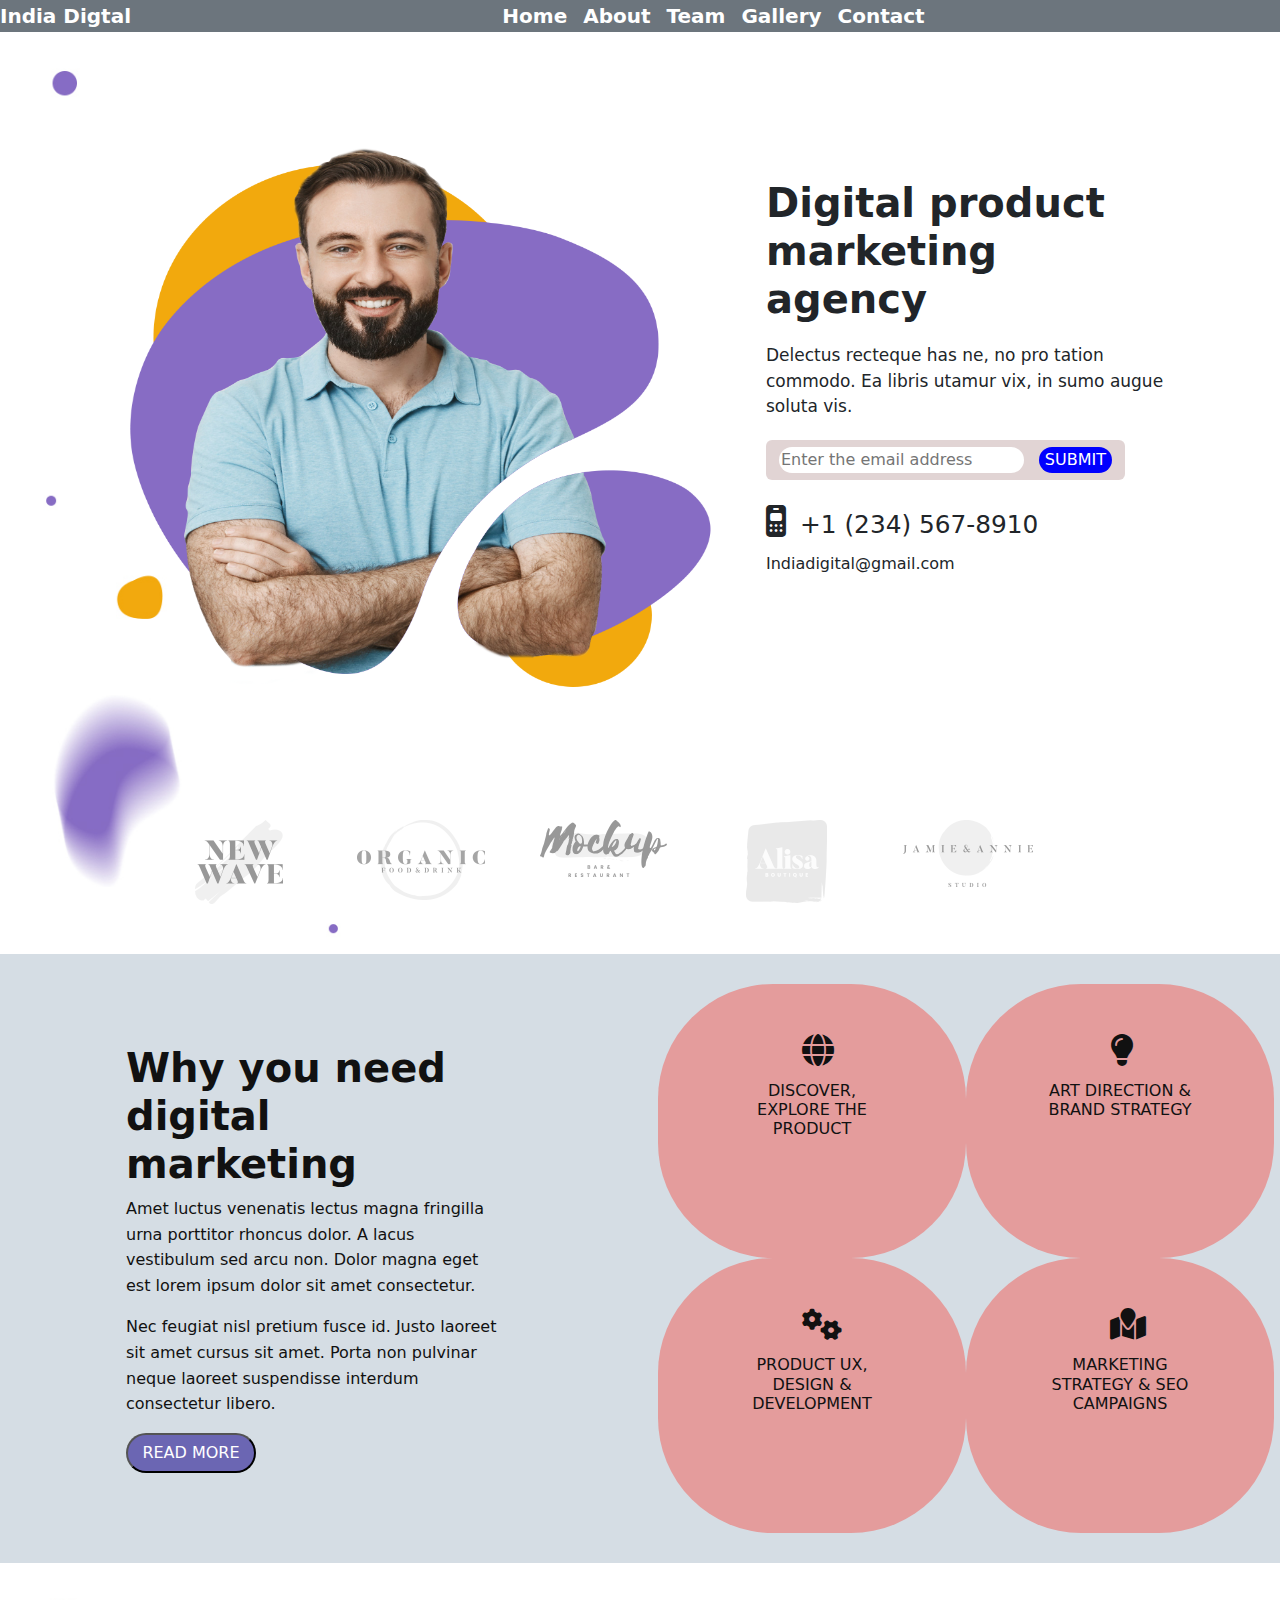
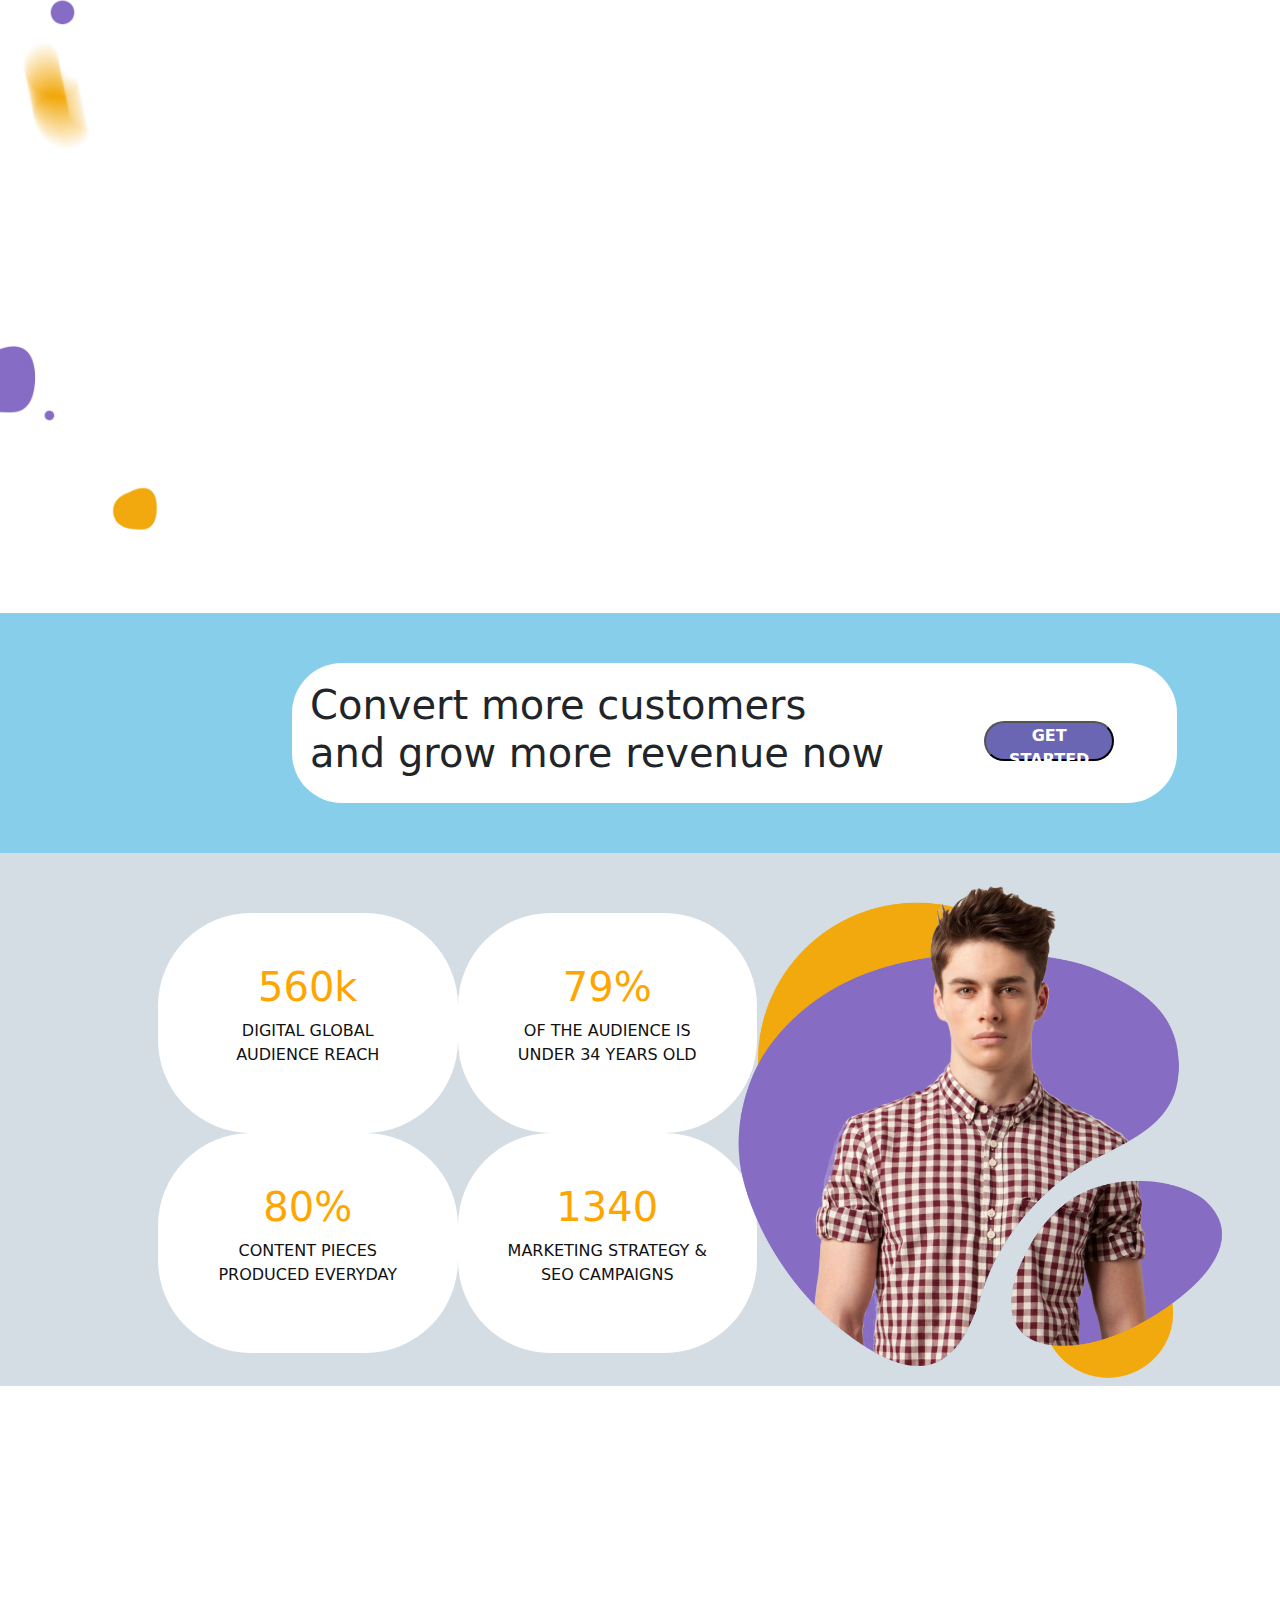
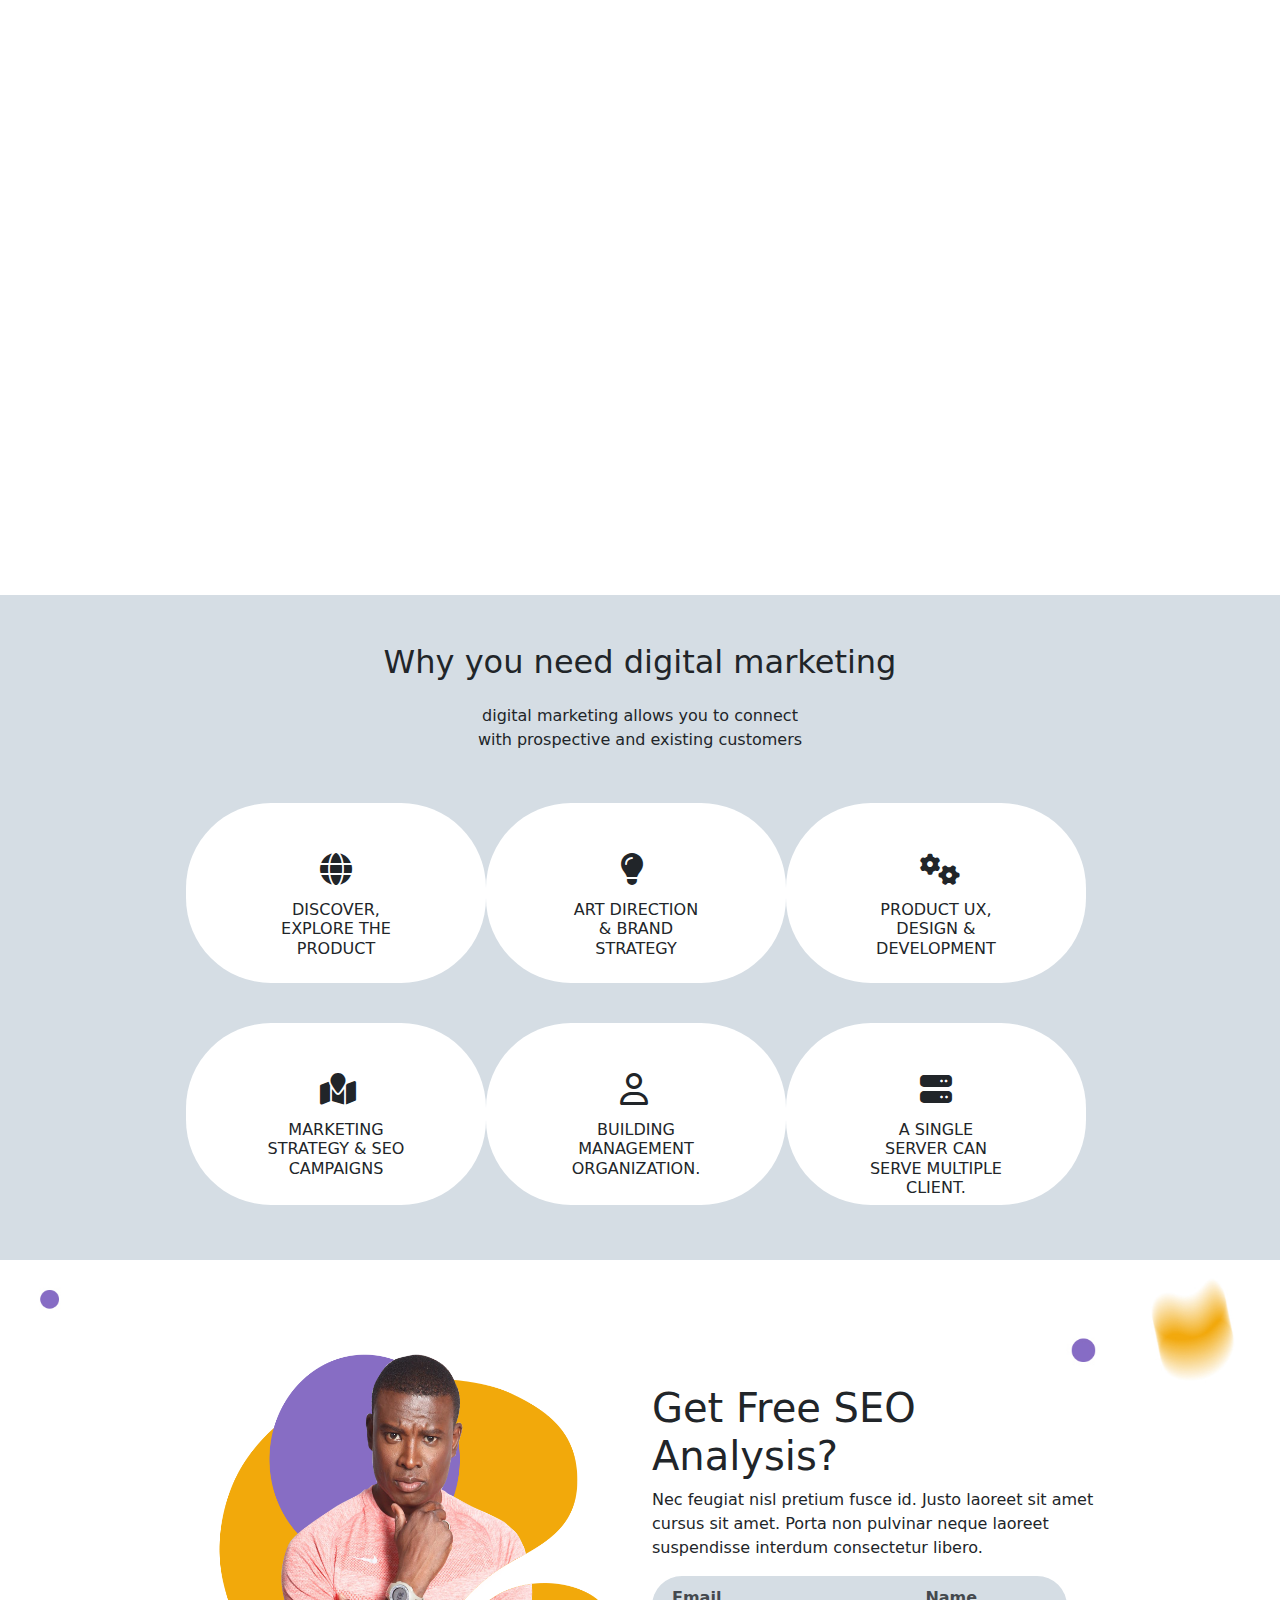
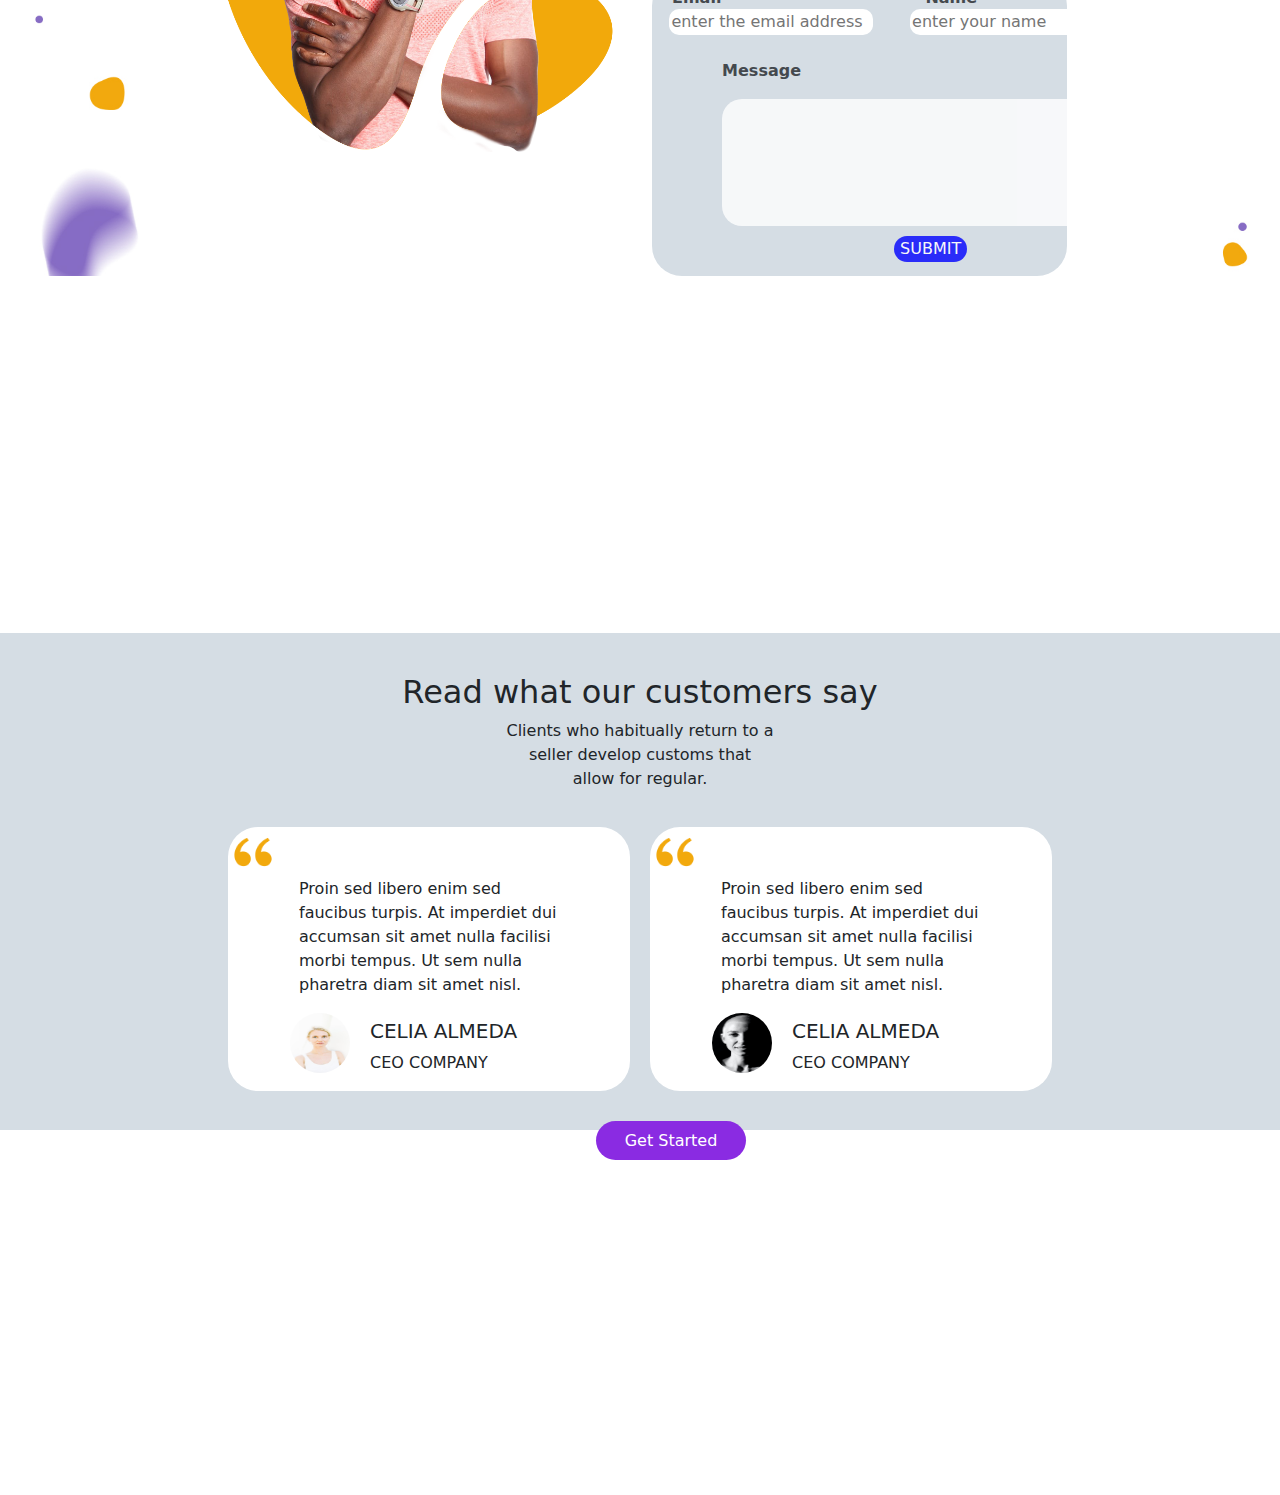
<file: index.html>
<!DOCTYPE html>
<html lang="en">
  <head>
    <meta charset="UTF-8" />
    <meta name="viewport" content="width=device-width, initial-scale=1.0" />
    <title>Multipage</title>
    <!-- ..............Animation link............... -->
    <link href="https://unpkg.com/aos@2.3.1/dist/aos.css" rel="stylesheet">
     <script src="https://unpkg.com/aos@2.3.1/dist/aos.js"></script>

    <!-- ....... Bootstrap link ........ -->
    <link
      href="https://cdn.jsdelivr.net/npm/bootstrap@5.3.3/dist/css/bootstrap.min.css"
      rel="stylesheet"
    />  
    <script src="https://cdn.jsdelivr.net/npm/bootstrap@5.3.3/dist/js/bootstrap.bundle.min.js"></script>

    <!-- ..........font link............. -->
    <link
      rel="stylesheet"
      href="https://cdnjs.cloudflare.com/ajax/libs/font-awesome/6.5.2/css/all.min.css"
    />

    <!-- .........CSS link........ -->
    <link rel="stylesheet" href="style.css" />
  </head>
  <body>
    <!-- ..........Navbar code............. -->
    <nav class="navbar navbar-expand-lg bg-body-tertiary">
      <div class="container-fluid bg-secondary" >
        <a class="navbar-brand fs-5 fw-bolder text-white" href="#"
          >India Digtal</a
        >
        <button
          class="navbar-toggler"
          type="button"
          data-bs-toggle="collapse"
          data-bs-target="#navbarSupportedContent"
          aria-controls="navbarSupportedContent"
          aria-expanded="false"
          aria-label="Toggle navigation"
        >
          <span class="navbar-toggler-icon"></span>
        </button>
        <div class="collapse navbar-collapse" id="navbarSupportedContent">
          <ul class="navbar-nav me-auto mx-auto mb-2 mb-lg-0">
            <li class="nav-item">
              <a
                class="nav-link active fs-5 fw-bolder text-white"
                aria-current="page"
                href="./index.html"
                >Home</a
              >
            </li>
            <li class="nav-item">
              <a
                class="nav-link active fs-5 fw-bolder text-white"
                aria-current="page"
                href="./About.html"
                >About</a
              >
            </li>

            <li class="nav-item">
              <a
                class="nav-link active fs-5 fw-bolder text-white"
                aria-current="page"
                href="./Team.html"
                >Team</a
              >
            </li>

            <li class="nav-item">
              <a
                class="nav-link active fs-5 fw-bolder text-white"
                aria-current="page"
                href="./Gallery.html"
                >Gallery</a
              >
            </li>
            <li class="nav-item">
              <a
                class="nav-link active fs-5 fw-bolder text-white"
                aria-current="page"
                href="./contact.html"
                >Contact</a
              >
            </li>
            
          </ul>
        </div>
      </div>
    </nav>
    <!-- ............Section1........... -->

    <div class="sub1" data-aos="fade-zoom-in"
    data-aos-easing="ease-in-back"
    data-aos-delay="400"
    data-aos-offset="0">
      <div class="container-fluid">
        <div class="row">
          <div class="col-lg-6" id="box1">
            <img src="Assests/Man fp.png" alt="" width="600" height="550" />
          </div>
          <div class="col-lg-6" id="box2">
            <h1>Digital product marketing agency</h1>
            <p>
              Delectus recteque has ne, no pro tation commodo. Ea libris utamur
              vix, in sumo augue soluta vis.
            </p>
            <div class="btn">
              <input
                class="input rounded-pill"
                type="text"
                placeholder="Enter the email address"
              />
              <button class="submit">SUBMIT</button>
            </div>
            <div class="mail">
                <div class="icon">            
                    <i class="fa-solid fa-mobile-retro fa-2xl"></i>
                   </div>        
                <h4 class="num">+1 (234) 567-8910</h4>
              
               <span>Indiadigital@gmail.com</span>
            </div>
          </div>
        </div>
      </div>
     <div class="sym">
        <div class="row" id="symbols">
          <div class="col-lg-2">
            <img src="Assests/5.png" alt="">
          </div>
          <div class="col-lg-2">
            <img src="Assests/3.png" alt="">
  
          </div>
  
          <div class="col-lg-2">
            <img src="Assests/4.png" alt="">
  
          </div>
  
          <div class="col-lg-2">
            <img src="Assests/2.png" alt="">
  
          </div>
  
          <div class="col-lg-2">
            <img src="Assests/6.png" alt="">
  
          </div>
  
        </div>
       </div>
    </div>
    <!-- ............Section2........... -->
<div class="contanier" id="sec2">
  <div class="row"  >
   <div class="col-lg-6 " id="sec2sub1">
<h1 class="fw-5">Why you need <br>digital marketing</h1>
<p>Amet luctus venenatis lectus magna fringilla urna porttitor rhoncus dolor. A lacus vestibulum sed arcu non. Dolor magna eget est lorem ipsum dolor sit amet consectetur. </p>
  <p>Nec feugiat nisl pretium fusce id. Justo laoreet sit amet cursus sit amet. Porta non pulvinar neque laoreet suspendisse interdum consectetur libero.</p> 
<button class="button">READ MORE</button></div>
   <div class="col-lg-6 " id="sec2sub2">
    <div class="row" >
    <div class="col-lg-6 "id="total" >
    <div class="icon1">
          <i class="fa-solid fa-globe fa-2xl "></i>
  </div>
        <div class="h6">
          <h6>DISCOVER, EXPLORE THE PRODUCT</h6>
        </div>
    
      
    </div>
    <div class="col-lg-6    "id="total" >
      <div class="idea">
        <i class="fa-solid fa-lightbulb fa-2xl"></i></div>
       <div class="h61">
        <h6>ART DIRECTION & BRAND STRATEGY</h6>
       </div>
      
    </div>
    <div class="col-lg-6 " id="total">
      <div class="setting">
          <i class="fa-solid fa-gears fa-2xl"></i></div>
          <div class="h62"> 
            <h6>PRODUCT UX, DESIGN & DEVELOPMENT</h6> </div>
    </div>
    <div class="col-lg-6 " id="total">
      <div class="map"> 
        <i class="fa-solid fa-map-location fa-2xl"></i></div>
        <div class="h62"> 
          <h6>MARKETING STRATEGY & SEO CAMPAIGNS</h6> 
        </div>
      
    </div>
   </div>
  </div>
</div>
</div>
    <!-- ............Section3........... -->

<section class="sec3" >
  <div class="contanier">
    <div class="row">
      <div class="col-lg-6" id="mobile" data-aos="zoom-out-right"> 
        <img src="Assests/two mobile.png" width="500px" height="500px" alt="">
      </div>
      <div class="col-lg-6 " id="mobile1"data-aos="zoom-out-left">
        <h1>Make your marketing more effective</h1>
        <p>Nec feugiat nisl pretium fusce id. Justo laoreet sit amet cursus sit amet. Porta non pulvinar neque laoreet suspendisse interdum consectetur libero.</p>
      <button class="READ">READ MORE</button>
      </div>
    </div>
  </div>

  <div class="subsec3">
    <div class="convert">
      
      <h1>Convert more customers <br>and grow more revenue now</h1> 
   

  <button  class="get">GET STARTED</button>

     
  </div>
</section>
    <!-- ............Section4........... -->
    <div class="sec4">
      <div class="contanier">
        <div class="row">
          <div class="col-lg-6" >
            <div class="row" id="number">
              <div class="col-lg-6" id="one">
                <h1>560k</h1>
                <p>DIGITAL GLOBAL AUDIENCE REACH</p>
              </div>
              <div class="col-lg-6" id="two">
                <h1>79%</h1>
                <p>OF THE AUDIENCE IS UNDER 34 YEARS OLD</p>
              </div>
               <div class="col-lg-6" id="three">
                  <h1>80%</h1>
                  <p>CONTENT PIECES PRODUCED EVERYDAY</p>
                </div>
                <div class="col-lg-6" id="four">
                  <h1>1340</h1>
                  <p>MARKETING STRATEGY & SEO CAMPAIGNS
                  </p>
                </div>
            </div>
            
          </div>
          <div class="col-lg-6" id="number2">
<img src="Assests/boy.png" alt="" width="500px" height="500px">
          </div>
  
         
        </div>
      </div>






    </div>
      <!-- ............Section5........... -->
  <div class="sec5" data-aos="fade-up"
  data-aos-duration="3000">
    <div class="container-fluid">
      <div class="row">
        <div class="col-12" id="he">
<h1>Our Modern Office Space</h1>
<p> A modern office is often defined by the people and the culture of the business, as well as the aesthetics. In terms of the interior itself, a modern office space is likely to comprise of light/white décor, large spaces and minimal furniture – creating a modernistic approach.</p>
    </div>
<div class="row" id="row1">
  <div class="col-lg-4 col-md-6 "  id="lap">
  </div>
  <div class="col-lg-4 col-md-6"  id="lap2">

  </div>
   <div class="col-lg-4 col-md-6"   id="lap3">

   </div>

</div>






      </div>





    </div>
    
  </div>
      <!-- ............Section6........... -->
<div class="sec6">
 <div class="container" id="extra">
  <div class="row">
    <div class="digital">
      <h2 class="mt-5">Why you need digital marketing</h2>
      <p>digital marketing allows you to connect with prospective and existing customers</p>
    </div>
  </div>

<div class="row" id="row8">
  <div class="col-lg-4" id="srow1">
    <div class="world">
          <i class="fa-solid fa-globe fa-2xl "></i>
          
  </div>
        <div class="h6">
          <h6>DISCOVER, EXPLORE THE PRODUCT</h6>
        </div>
    
      
    </div>
    <div class="col-lg-4 " id="srow1">
      <div class="idea12">
         <i class="fa-solid fa-lightbulb fa-2xl"></i>
        </div>
        <div class="h61">
         <h6>ART DIRECTION & BRAND STRATEGY</h6>
        </div>
       
     </div>
     <div class="col-lg-4 " id="srow1" >
       <div class="setting12">
           <i class="fa-solid fa-gears fa-2xl"></i>
           </div>
           <div class="h62"> 
             <h6>PRODUCT UX, DESIGN & DEVELOPMENT</h6> </div>
     </div>
</div>
<div class="row" id="row8">
  <div class="col-lg-4" id="srow1">
    <div class="world">
      <i class="fa-solid fa-map-location fa-2xl">
        
      </i>
  </div>
        <div class="h6">
          <h6>MARKETING STRATEGY & SEO CAMPAIGNS</h6>
        </div>
    
      
    </div>
    <div class="col-lg-4 " id="srow1">
      <div class="idea12">
        <i class="fa-regular fa-user fa-2xl"></i>
        </div>
        <div class="h61">
         <h6>building management organization.</h6>
        </div>
       
     </div>
     <div class="col-lg-4 " id="srow1" >
       <div class="setting12">
        <i class="fa-solid fa-server fa-2xl"></i>
        </div>
           <div class="h61"> 
             <h6>A single server can serve multiple client.</h6> </div>
     </div>
</div>





</div>
 </div>
      <!-- ............Section7........... -->
<div class="sec7">
<div class="container">
  <div class="row">
    <div class="col-lg-6" id="sec7p">
<img src="Assests/sec7.png" alt="" width="400px" height="400px">
    </div>
    <div class="col-lg-6" id="sec7d">
      <div class="SEO">
        <h1>Get Free SEO Analysis?</h1>
        <p>Nec feugiat nisl pretium fusce id. Justo laoreet sit amet cursus sit amet. Porta non pulvinar neque laoreet suspendisse interdum consectetur libero.</p>
  
      </div>
      <div class="from">
        <p class="para fw-bold">Email</p> 
      <input  class= "email"  type="email" placeholder="enter the email address">
      <p class="para fw-bold">Name</p>
      <input  class= "name"  class= "email" type="text" placeholder="enter your name">
    <div class="message">
      <p class="para1 fw-bold">Message</p>
<input class=" mess"type="text" >
<button class="submit1">SUBMIT</button>
    </div>
    </div>
   
    </div>
  </div>
</div>

</div>
      <!-- ............Section8........... -->
<div class="sec8" id="project" data-aos="flip-left"
data-aos-easing="ease-out-cubic"
data-aos-duration="2000">
  <button class="sec8d">
    <h1>Got New Project?
    </h1>
    <p>Call us for fast support to this number. </p>
    <h3><i class="fa-solid fa-phone fa-xl" id="call"></i>+1 (234) 567-8910</h3>
    <button class="getbtn"> Get Started</button>
   
  </button>
</div>
      <!-- ............Section9........... -->
<div class="sec9">
  <div class="customers">
    <h2>Read what our customers say</h2>
    <p>Clients who habitually return to a seller develop customs that allow for regular.</p>
  </div>

<div class="customers2">
<div class="class1">
  <img src="Assests/kama.png" alt="" width="50px" height="50px">
  <p>Proin sed libero enim sed faucibus turpis. At imperdiet dui accumsan sit amet nulla facilisi morbi tempus. Ut sem nulla pharetra diam sit amet nisl. </p>
  <div class="girl">
    <img src="Assests/kama gril.jpeg" alt="">
    <div class="ceo data">
      <h5>CELIA ALMEDA</h5>
       <p claas="a">CEO COMPANY</p>
    </div>
    
    
  </div>
</div>
<div class="class2">  <img src="Assests/kama.png" alt="" width="50px" height="50px">
  <p>Proin sed libero enim sed faucibus turpis. At imperdiet dui accumsan sit amet nulla facilisi morbi tempus. Ut sem nulla pharetra diam sit amet nisl. </p>
  <div class="boy">
    <img src="Assests/pexels-photo-6000710.jpeg" alt="">
    <div class="ceo">
      <h5>CELIA ALMEDA</h5>
       <p>CEO COMPANY</p>
    </div>
  </div>

</div>



</div>
  <button class="customers3"> Get Started</button>


</div>

      <!-- ............Section10........... -->
      <div class="container-fluid"data-aos="fade-down"
      data-aos-easing="linear"
      data-aos-duration="1500"id="footer ">
        <!-- Footer -->
        <footer
          class="text-center text-lg-start text-white" id="algin"
          style="background-color: #1b0b0b"
        >
          
            <!-- Right -->
          </section>
          <!-- Section: Social media -->
  
          <!-- Section: Links  -->
          <section class="data">
            <div class="container text-center text-md-start ">
              <!-- Grid row -->
              <div class="row mt-3">
                <!-- Grid column -->
                <div class="col-md-3 col-lg-4 col-xl-3 mx-auto mb-4" >
                  <!-- Content -->
                  <h6 class="text-uppercase fw-bold mt-3">sun digital marketing </h6>
                  <hr
                    class="mb-4 mt-0 d-inline-block mx-auto"
                    style="width: 60px; background-color: #7c4dff; height: 2px"
                  />
                  <p>
                    Digital marketing is the component of marketing that uses the Internet and online-based digital technologies such as desktop computers, mobile phones, and other digital media and platforms to promote products and services.                  </p>
                </div>
                <!-- Grid column -->
  
                <!-- Grid column -->
                <div class="col-md-2 col-lg-2 col-xl-2 mx-auto mb-4" >
                  <!-- Links -->
                  <h6 class="text-uppercase fw-bold  mt-3">Products</h6>
                  <hr
                    class="mb-4 mt-0 d-inline-block mx-auto"
                    style="width: 60px; background-color: #7c4dff; height: 2px"
                  />
                  <p>
                    <a href="#sec2" class="text-white">EXPLORE PRODUCT</a>
                  </p>
                  <p>
                    <a href="#sec2" class="text-white">ART DIRECTION </a>
                  </p>
                  <p>
                    <a href="#sec2" class="text-white"> UX,DESIGN </a>
                  </p>
                  <p>
                    <a href="#sec2" class="text-white">MARKETING STRATEGY</a>
                  </p>
                </div>
                <!-- Grid column -->
  
                <!-- Grid column -->
                <div class="col-md-3 col-lg-2 col-xl-2 mx-auto mb-4">
                  <!-- Links -->
                  <h6 class="text-uppercase fw-bold  mt-3" >Office Works</h6>
                  <hr
                    class="mb-4 mt-0 d-inline-block mx-auto"
                    style="width: 60px; background-color: #7c4dff; height: 2px"
                  />
                  <p>
                    <a href="#mobile1" class="text-white">How to marketing
                     </a>
                  </p>
                  <p>
                    <a href="#sec2sub1" class="text-white">
                      Why you need digital marketing</a>
                  </p>
                  <p>
                    <a href="#he" class="text-white">Office Space</a>
                  </p>
                  <p>
                    <a href="#project" class="text-white">New Project?</a>
                  </p>
                </div>
                <!-- Grid column -->
  
                <!-- Grid column -->
                <div class="col-md-4 col-lg-3 col-xl-3 mx-auto mb-md-0 mb-4">
                  <!-- Links -->
                  <h6 class="text-uppercase fw-bold  mt-3">Contact</h6>
                  <hr
                    class="mb-4 mt-0 d-inline-block mx-auto"
                    style="width: 60px; background-color: #7c4dff; height: 2px"
                  />
                  <p><i class="fas fa-home mr-3"></i> New York, NY 10012, US</p>
                  <p><i class="fas fa-envelope mr-3"></i> Sundigital2024@gmail.com</p>
                  <p><i class="fas fa-phone mr-3"></i> +1 (234) 567-8910</p>
                  <p><i class="fas fa-print mr-3"></i> +1 (234) 567-8919</p>
                </div>
                <!-- Grid column -->
              </div>
              <!-- Grid row -->
            </div>
          </section>
          <!-- Section: Links  -->
  
          <!-- Copyright -->
          <div
            class="text-center p-3"
            style="background-color: rgba(0, 0, 0, 0.2)"
          >
            © 2020 Copyright:
            <a class="text-white" href="https://mdbootstrap.com/"
              >Ramakrishnan A</a
            >
          </div>
          <!-- Copyright -->
        </footer>
        <!-- Footer -->
      </div> 
     </body>
     <script>
      AOS.init();
    </script>
</html>
</file>
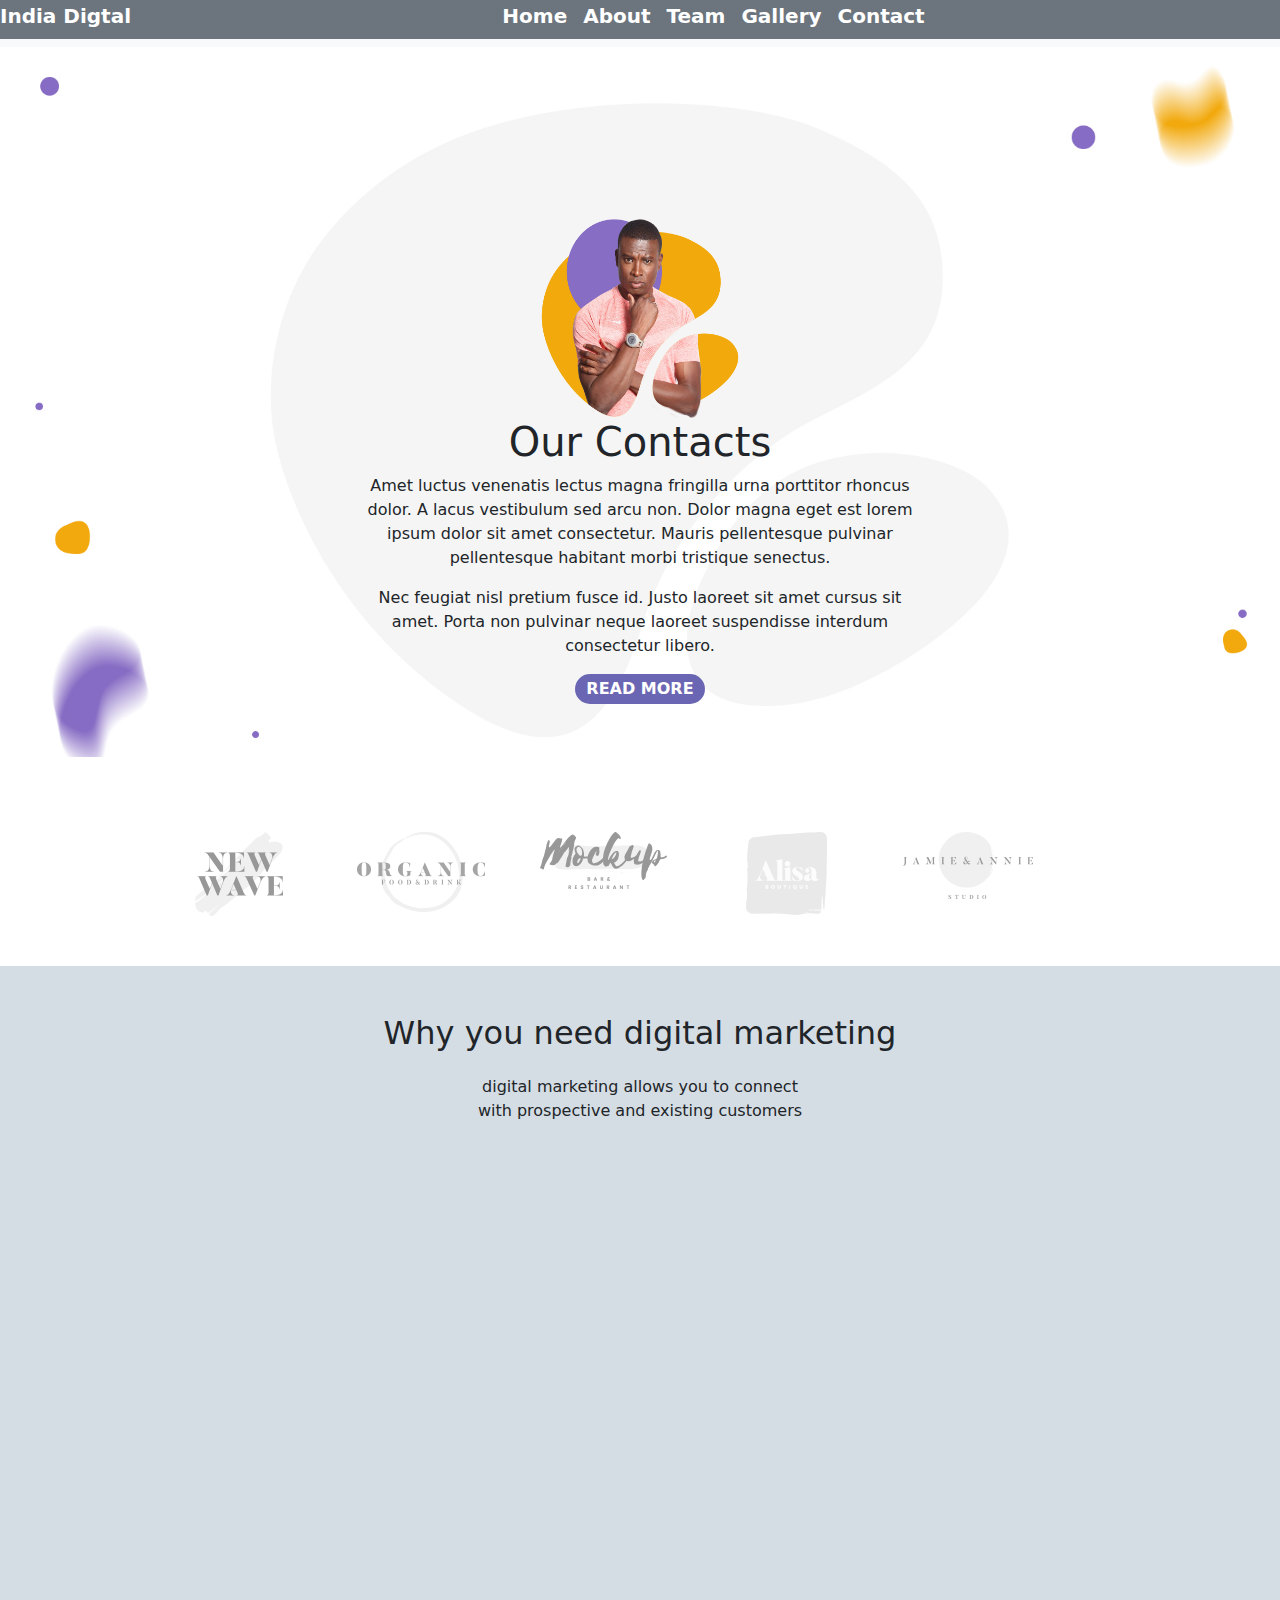
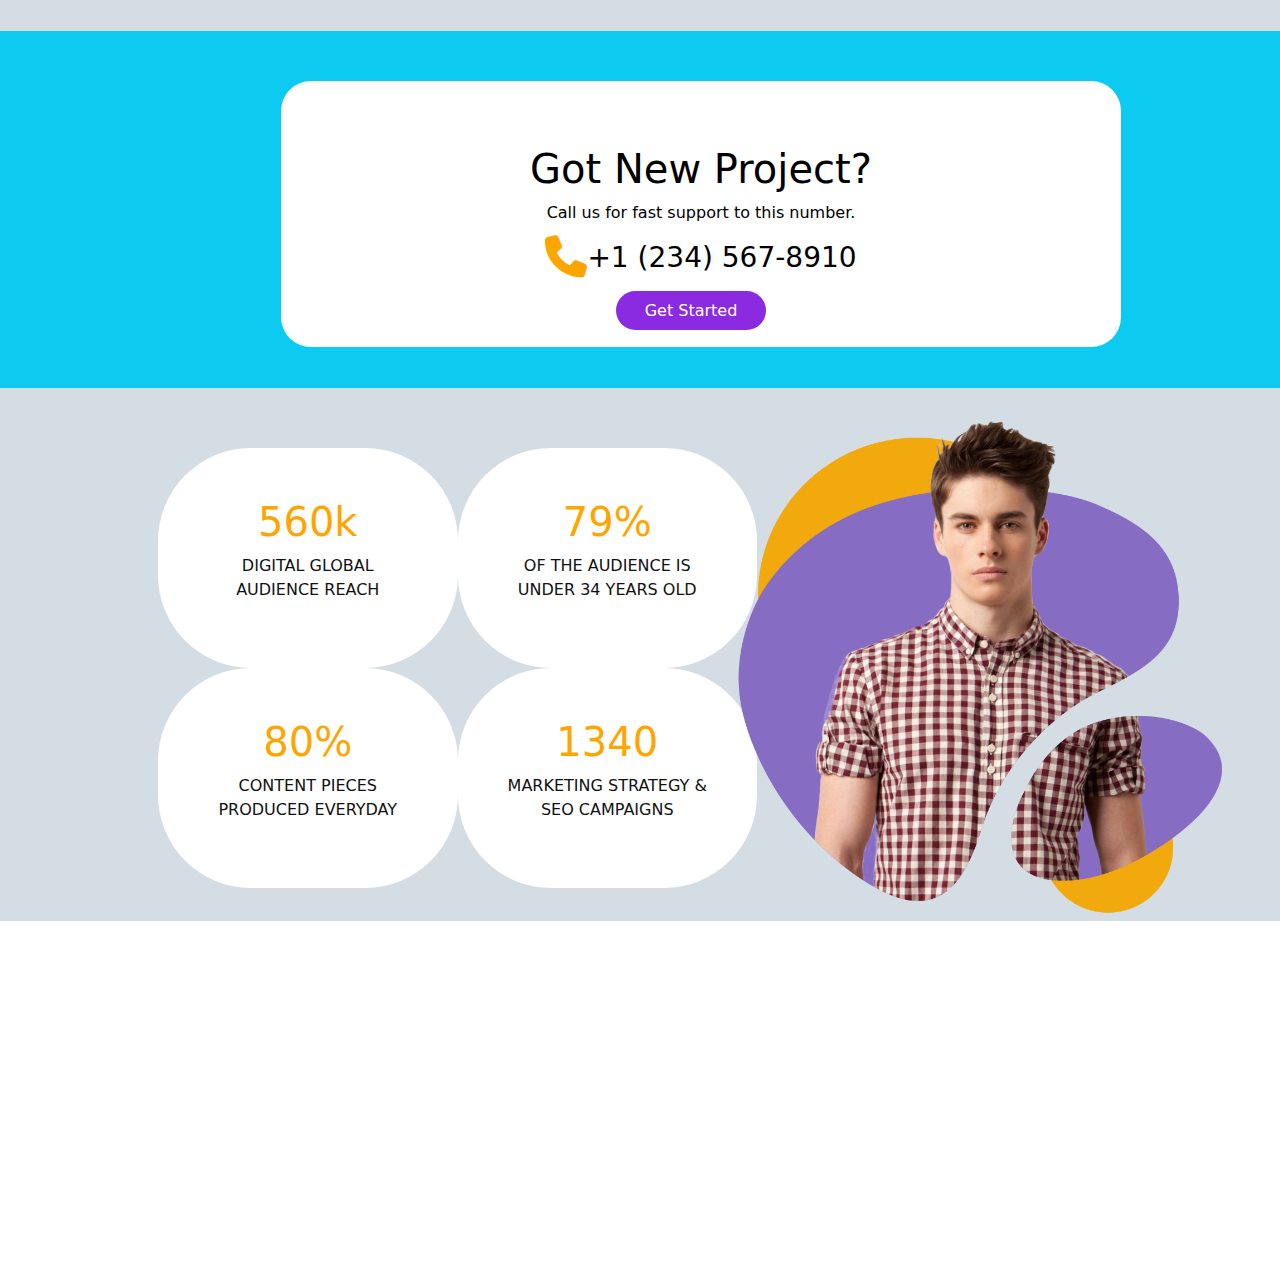
<file: About.html>
<!DOCTYPE html>
<html lang="en">
  <head>
    <meta charset="UTF-8" />
    <meta name="viewport" content="width=device-width, initial-scale=1.0" />
    <title>About</title>


 <!-- ..............Animation link............... -->
 <link href="https://unpkg.com/aos@2.3.1/dist/aos.css" rel="stylesheet">
 <script src="https://unpkg.com/aos@2.3.1/dist/aos.js"></script>


    <!-- ....... Bootstrap link ........ -->
    <link
      href="https://cdn.jsdelivr.net/npm/bootstrap@5.3.3/dist/css/bootstrap.min.css"
      rel="stylesheet"
    />
    <script src="https://cdn.jsdelivr.net/npm/bootstrap@5.3.3/dist/js/bootstrap.bundle.min.js"></script>

    <!-- ..........font link............. -->
    <link
      rel="stylesheet"
      href="https://cdnjs.cloudflare.com/ajax/libs/font-awesome/6.5.2/css/all.min.css"
    />

    <!-- .........CSS link........ -->
    <link rel="stylesheet" href="style.css" />
  </head>
  <body>
    <!-- ...........NAvbar........... -->
    <nav class="navbar navbar-expand-lg bg-body-tertiary">
      <div class="container-fluid bg-secondary">
        <a class="navbar-brand fs-5 fw-bolder text-white" href="#"
          >India Digtal</a
        >
        <button
          class="navbar-toggler"
          type="button"
          data-bs-toggle="collapse"
          data-bs-target="#navbarSupportedContent"
          aria-controls="navbarSupportedContent"
          aria-expanded="false"
          aria-label="Toggle navigation"
        >
          <span class="navbar-toggler-icon"></span>
        </button>
        <div class="collapse navbar-collapse" id="navbarSupportedContent">
          <ul class="navbar-nav me-auto mx-auto mb-2 mb-lg-0">
            <li class="nav-item">
              <a
                class="nav-link active fs-5 fw-bolder text-white"
                aria-current="page"
                href="./index.html"
                >Home</a
              >
            </li>
            <li class="nav-item">
              <a
                class="nav-link active fs-5 fw-bolder text-white"
                aria-current="page"
                href="./About.html"
                >About</a
              >
            </li>

            <li class="nav-item">
              <a
                class="nav-link active fs-5 fw-bolder text-white"
                aria-current="page"
                href="./Team.html"
                >Team</a
              >
            </li>

            <li class="nav-item">
              <a
                class="nav-link active fs-5 fw-bolder text-white"
                aria-current="page"
                href="./Gallery.html"
                >Gallery</a
              >
            </li>
            <li class="nav-item">
              <a
                class="nav-link active fs-5 fw-bolder text-white"
                aria-current="page"
                href="./contact.html"
                >Contact</a
              >
            </li>
            
          </ul>
        </div>
      </div>
    </nav>

    <!-- .........section1.............. -->
    <div class="tsec1">
      <div class="tsub1">
        <img src="Assests/sec7.png" alt="" width="200px" height="200px" />
        <h1>Our Contacts</h1>
        <p>
          Amet luctus venenatis lectus magna fringilla urna porttitor rhoncus
          dolor. A lacus vestibulum sed arcu non. Dolor magna eget est lorem
          ipsum dolor sit amet consectetur. Mauris pellentesque pulvinar
          pellentesque habitant morbi tristique senectus.
        </p>
        <p>
          Nec feugiat nisl pretium fusce id. Justo laoreet sit amet cursus sit
          amet. Porta non pulvinar neque laoreet suspendisse interdum
          consectetur libero.
        </p>
        <button id="READ">READ MORE</button>
      </div>
    </div>
    <!-- ............Section2........... -->
    <div class="asec2">
      <div class="sym">
        <div class="row" id="symbols">
          <div class="col-lg-2">
            <img src="Assests/5.png" alt="" />
          </div>
          <div class="col-lg-2">
            <img src="Assests/3.png" alt="" />
          </div>

          <div class="col-lg-2">
            <img src="Assests/4.png" alt="" />
          </div>

          <div class="col-lg-2">
            <img src="Assests/2.png" alt="" />
          </div>

          <div class="col-lg-2">
            <img src="Assests/6.png" alt="" />
          </div>
        </div>
      </div>
    </div>
    <!-- ............Section3........... -->

    <div class="sec6">
      <div class="container">
        <div class="row">
          <div class="digital">
            <h2 class="mt-5">Why you need digital marketing</h2>
            <p>
              digital marketing allows you to connect with prospective and
              existing customers
            </p>
          </div>
        </div>

        <div class="row"  data-aos="fade-down"
        id="row8">
          <div class="col-lg-4" data-aos="fade-up" id="srow1">
            <div class="world">
              <i class="fa-solid fa-globe fa-2xl"></i>
            </div>
            <div class="h6">
              <h6>DISCOVER, EXPLORE THE PRODUCT</h6>
            </div>
          </div>
          <div class="col-lg-4" data-aos="flip-left" id="srow1">
            <div class="idea12">
              <i class="fa-solid fa-lightbulb fa-2xl"></i>
            </div>
            <div class="h61">
              <h6>ART DIRECTION & BRAND STRATEGY</h6>
            </div>
          </div>
          <div class="col-lg-4" data-aos="flip-right" id="srow1">
            <div class="setting12">
              <i class="fa-solid fa-gears fa-2xl"></i>
            </div>
            <div class="h62">
              <h6>PRODUCT UX, DESIGN & DEVELOPMENT</h6>
            </div>
          </div>
        </div>
        <div class="row"  data-aos="flip-up" id="row8">
          <div class="col-lg-4" data-aos="zoom-in-down" id="srow1">
            <div class="world">
              <i class="fa-solid fa-map-location fa-2xl"> </i>
            </div>
            <div class="h6">
              <h6>MARKETING STRATEGY & SEO CAMPAIGNS</h6>
            </div>
          </div>
          <div class="col-lg-4"data-aos="zoom-in" id="srow1">
            <div class="idea12">
              <i class="fa-regular fa-user fa-2xl"></i>
            </div>
            <div class="h61">
              <h6>building management organization.</h6>
            </div>
          </div>
          <div class="col-lg-4" data-aos="flip-down" id="srow1">
            <div class="setting12">
              <i class="fa-solid fa-server fa-2xl"></i>
            </div>
            <div class="h61">
              <h6>A single server can serve multiple client.</h6>
            </div>
          </div>
        </div>
      </div>
    </div>

 <!-- .........section4......... -->
 <div class="sec8 bg-info" id="project">
    <button class="sec8d">
      <h1>Got New Project?</h1>
      <p>Call us for fast support to this number.</p>
      <h3>
        <i class="fa-solid fa-phone fa-xl" id="call"></i>+1 (234) 567-8910
      </h3>
      <button class="getbtn">Get Started</button>
    </button>
  </div>


    <!-- .........section5......... -->

    <div class="sec4">
      <div class="contanier">
        <div class="row">
          <div class="col-lg-6">
            <div class="row" id="number">
              <div class="col-lg-6" id="one">
                <h1>560k</h1>
                <p>DIGITAL GLOBAL AUDIENCE REACH</p>
              </div>
              <div class="col-lg-6" id="two">
                <h1>79%</h1>
                <p>OF THE AUDIENCE IS UNDER 34 YEARS OLD</p>
              </div>
              <div class="col-lg-6" id="three">
                <h1>80%</h1>
                <p>CONTENT PIECES PRODUCED EVERYDAY</p>
              </div>
              <div class="col-lg-6" id="four">
                <h1>1340</h1>
                <p>MARKETING STRATEGY & SEO CAMPAIGNS</p>
              </div>
            </div>
          </div>
          <div class="col-lg-6" id="number2">
            <img src="Assests/boy.png" alt="" width="500px" height="500px" />
          </div>
        </div>
      </div>
    </div>

   
    <!-- ..........Section6............ -->

    <div class="container-fluid"data-aos="fade-down"
    data-aos-easing="linear"
    data-aos-duration="1500"id="footer ">
      <!-- Footer -->
      <footer
        class="text-center text-lg-start text-white" id="algin"
        style="background-color: #4b0e0e"
      >
        
          <!-- Right -->
        </section>
        <!-- Section: Social media -->

        <!-- Section: Links  -->
        <section class="data">
          <div class="container text-center text-md-start ">
            <!-- Grid row -->
            <div class="row mt-3">
              <!-- Grid column -->
              <div class="col-md-3 col-lg-4 col-xl-3 mx-auto mb-4" >
                <!-- Content -->
                <h6 class="text-uppercase fw-bold mt-3">sun digital marketing </h6>
                <hr
                  class="mb-4 mt-0 d-inline-block mx-auto"
                  style="width: 60px; background-color: #7c4dff; height: 2px"
                />
                <p>
                  Digital marketing is the component of marketing that uses the Internet and online-based digital technologies such as desktop computers, mobile phones, and other digital media and platforms to promote products and services.                  </p>
              </div>
              <!-- Grid column -->

              <!-- Grid column -->
              <div class="col-md-2 col-lg-2 col-xl-2 mx-auto mb-4" >
                <!-- Links -->
                <h6 class="text-uppercase fw-bold  mt-3">Teams</h6>
                <hr
                  class="mb-4 mt-0 d-inline-block mx-auto"
                  style="width: 60px; background-color: #7c4dff; height: 2px"
                />
                <p>
                  <a href="#ROXIE" class="text-white">Creative Leader</a>
                </p>
                <p>
                  <a href="#MIKE" class="text-white">Consultant </a>
                </p>
                <p>
                  <a href="#MATTIE" class="text-white"> Accountant-auditor </a>
                </p>
                <p>
                  <a href="#REYNOLDS" class="text-white">Senior Partner</a>
                </p>
              </div>
              <!-- Grid column -->

              <!-- Grid column -->
              <div class="col-md-3 col-lg-2 col-xl-2 mx-auto mb-4">
                <!-- Links -->
                <h6 class="text-uppercase fw-bold  mt-3" >our team members</h6>
                <hr
                  class="mb-4 mt-0 d-inline-block mx-auto"
                  style="width: 60px; background-color: #7c4dff; height: 2px"
                />
                <p>
                  <a href="#REYNOLDS" class="text-white">NAT REYNOLDS
                   </a>
                </p>
                <p>
                  <a href="#MATTIE" class="text-white">
                    MATTIE SMITH</a>
                </p>
                <p>
                  <a href="#MIKE" class="text-white">MIKE SCOLD</a>
                </p>
                <p>
                  <a href="#ROXIE" class="text-white">ROXIE SWANSON</a>
                </p>
              </div>
              <!-- Grid column -->

              <!-- Grid column -->
              <div class="col-md-4 col-lg-3 col-xl-3 mx-auto mb-md-0 mb-4">
                <!-- Links -->
                <h6 class="text-uppercase fw-bold  mt-3">Contact</h6>
                <hr
                  class="mb-4 mt-0 d-inline-block mx-auto"
                  style="width: 60px; background-color: #7c4dff; height: 2px"
                />
                <p><i class="fas fa-home mr-3"></i> New York, NY 10012, US</p>
                <p><i class="fas fa-envelope mr-3"></i> Sundigital2024@gmail.com</p>
                <p><i class="fas fa-phone mr-3"></i> +1 (234) 567-8910</p>
                <p><i class="fas fa-print mr-3"></i> +1 (234) 567-8919</p>
              </div>
              <!-- Grid column -->
            </div>
            <!-- Grid row -->
          </div>
        </section>
        <!-- Section: Links  -->

        <!-- Copyright -->
        <div
          class="text-center p-3"
          style="background-color: rgba(0, 0, 0, 0.2)"
        >
          © 2020 Copyright:
          <a class="text-white" href="https://mdbootstrap.com/"
            >Ramakrishnan A</a
          >
        </div>
        <!-- Copyright -->
      </footer>
      <!-- Footer -->
    </div> 
  </body>
  <script>
    AOS.init();
  </script>
</html>
</file>
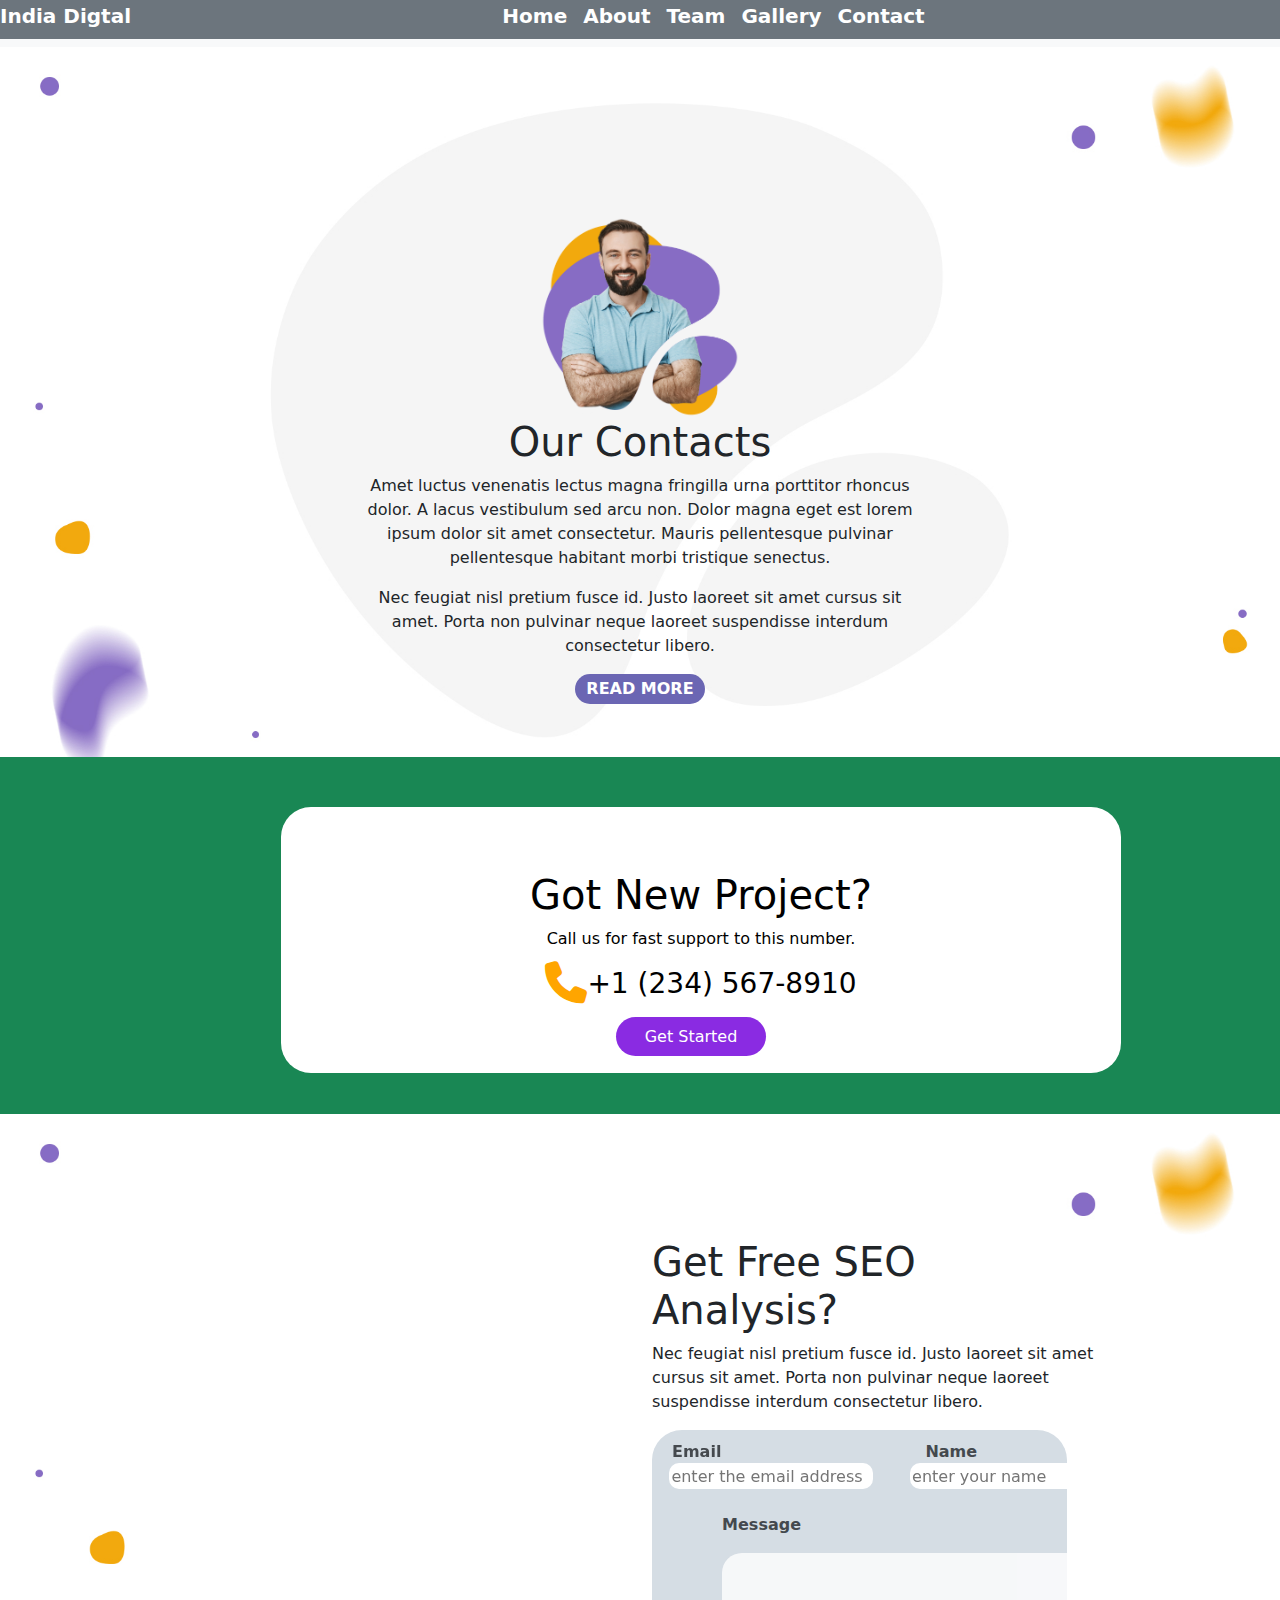
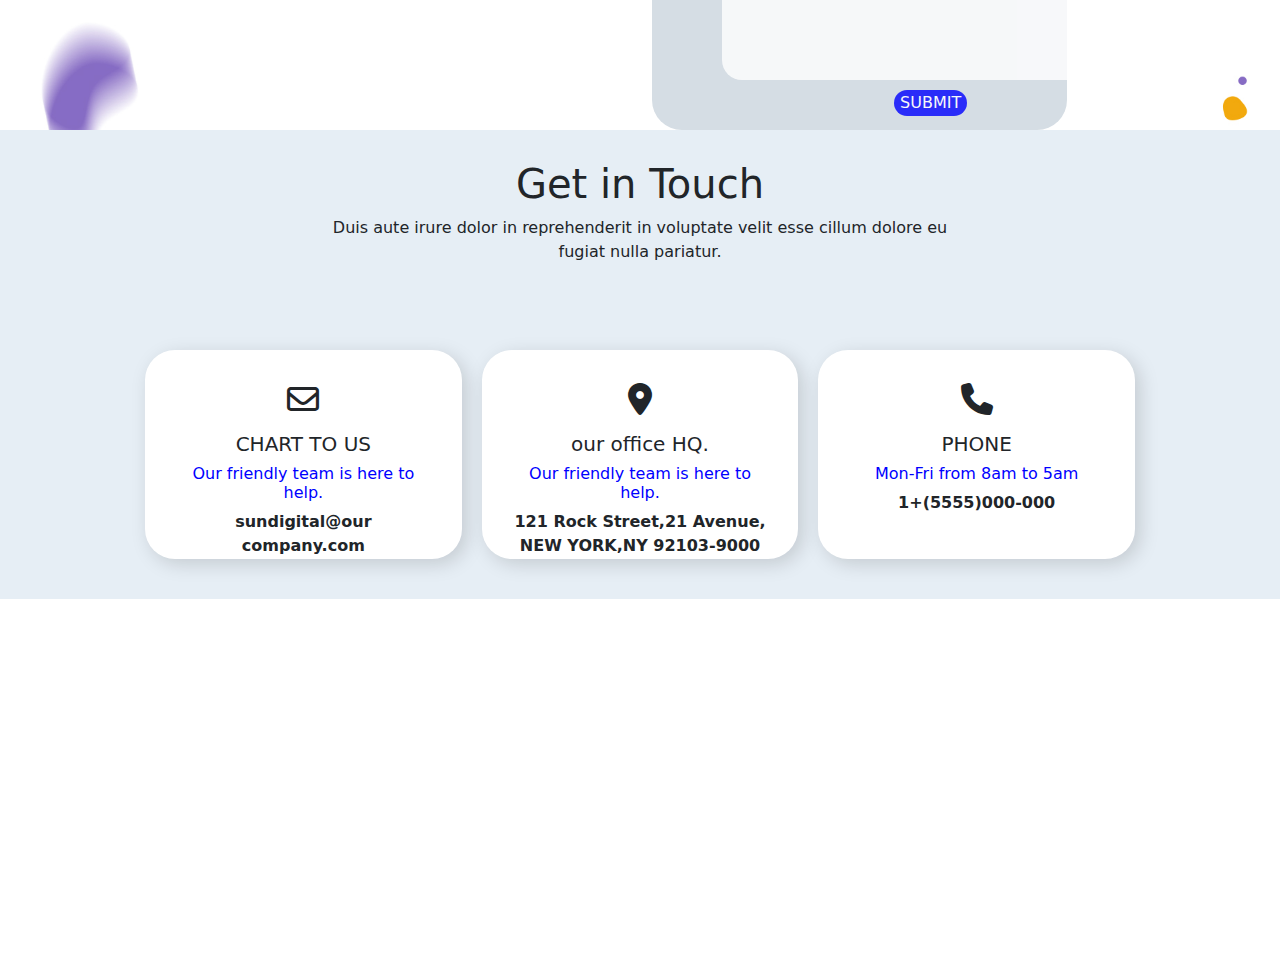
<file: contact.html>
<!DOCTYPE html>
<html lang="en">
  <head>
    <meta charset="UTF-8" />
    <meta name="viewport" content="width=device-width, initial-scale=1.0" />
    <title>Contact</title>
 <!-- ..............Animation link............... -->
 <link href="https://unpkg.com/aos@2.3.1/dist/aos.css" rel="stylesheet">
 <script src="https://unpkg.com/aos@2.3.1/dist/aos.js"></script>




    <!-- ....... Bootstrap link ........ -->
    <link
      href="https://cdn.jsdelivr.net/npm/bootstrap@5.3.3/dist/css/bootstrap.min.css"
      rel="stylesheet"
    />
    <script src="https://cdn.jsdelivr.net/npm/bootstrap@5.3.3/dist/js/bootstrap.bundle.min.js"></script>

    <!-- ..........font link............. -->
    <link
      rel="stylesheet"
      href="https://cdnjs.cloudflare.com/ajax/libs/font-awesome/6.5.2/css/all.min.css"
    />

    <!-- .........CSS link........ -->
    <link rel="stylesheet" href="style.css" />
  </head>
  <body>
    <!-- ...........NAvbar........... -->
    <nav class="navbar navbar-expand-lg bg-body-tertiary">
      <div class="container-fluid bg-secondary">
        <a class="navbar-brand fs-5 fw-bolder text-white" href="#"
          >India Digtal</a
        >
        <button
          class="navbar-toggler"
          type="button"
          data-bs-toggle="collapse"
          data-bs-target="#navbarSupportedContent"
          aria-controls="navbarSupportedContent"
          aria-expanded="false"
          aria-label="Toggle navigation"
        >
          <span class="navbar-toggler-icon"></span>
        </button>
        <div class="collapse navbar-collapse" id="navbarSupportedContent">
          <ul class="navbar-nav me-auto mx-auto mb-2 mb-lg-0">
            <li class="nav-item">
              <a
                class="nav-link active fs-5 fw-bolder text-white"
                aria-current="page"
                href="./index.html"
                >Home</a
              >
            </li>
            <li class="nav-item">
              <a
                class="nav-link active fs-5 fw-bolder text-white"
                aria-current="page"
                href="./About.html"
                >About</a
              >
            </li>

            <li class="nav-item">
              <a
                class="nav-link active fs-5 fw-bolder text-white"
                aria-current="page"
                href="./Team.html"
                >Team</a
              >
            </li>

            <li class="nav-item">
              <a
                class="nav-link active fs-5 fw-bolder text-white"
                aria-current="page"
                href="./Gallery.html"
                >Gallery</a
              >
            </li>
            <li class="nav-item">
              <a
                class="nav-link active fs-5 fw-bolder text-white"
                aria-current="page"
                href="./contact.html"
                >Contact</a
              >
            </li>
            
          </ul>
        </div>
      </div>
    </nav>
    <!-- ..........Section1............ -->
    <div class="tsec1">
      <div class="tsub1">
        <img src="Assests/Man fp.png" alt="" width="200px" height="200px" />
        <h1>Our Contacts</h1>
        <p>
          Amet luctus venenatis lectus magna fringilla urna porttitor rhoncus
          dolor. A lacus vestibulum sed arcu non. Dolor magna eget est lorem
          ipsum dolor sit amet consectetur. Mauris pellentesque pulvinar
          pellentesque habitant morbi tristique senectus.
        </p>
        <p>
          Nec feugiat nisl pretium fusce id. Justo laoreet sit amet cursus sit
          amet. Porta non pulvinar neque laoreet suspendisse interdum
          consectetur libero.
        </p>
        <button id="READ">READ MORE</button>
      </div>
    </div>
    <!-- ..........Section2............ -->
    <div class="sec8 bg-success" data-aos="fade-down"
    data-aos-easing="linear"
    data-aos-duration="3500" id="project">
      <button class="sec8d">
        <h1>Got New Project?</h1>
        <p>Call us for fast support to this number.</p>
        <h3>
          <i class="fa-solid fa-phone fa-xl" id="call"></i>+1 (234) 567-8910
        </h3>
        <button class="getbtn">Get Started</button>
      </button>
    </div>
    <!-- ..........Section4............ -->
    <div class="sec7">
      <div class="container">
        <div class="row">
          <div class="col-lg-6"data-aos="zoom-out" id="sec7p">
            <img src="Assests/sec7.png" alt="" width="400px" height="400px" />
          </div>
          <div class="col-lg-6" id="sec7d">
            <div class="SEO">
              <h1>Get Free SEO Analysis?</h1>
              <p>
                Nec feugiat nisl pretium fusce id. Justo laoreet sit amet cursus
                sit amet. Porta non pulvinar neque laoreet suspendisse interdum
                consectetur libero.
              </p>
            </div>
            <div class="from">
              <p class="para fw-bold">Email</p>
              <input
                class="email"
                type="email"
                placeholder="enter the email address"
              />
              <p class="para fw-bold">Name</p>
              <input
                class="name"
                class="email"
                type="text"
                placeholder="enter your name"
              />
              <div class="message">
                <p class="para1 fw-bold">Message</p>
                <input class="mess" type="text" />
                <button class="submit1">SUBMIT</button>
              </div>
            </div>
          </div>
        </div>
      </div>
    </div>
    <!-- ..........Section5............ -->
    <div class="csec5">
      <div class="csub1">
        <h1>Get in Touch</h1>
        <p>
          Duis aute irure dolor in reprehenderit in voluptate velit esse cillum
          dolore eu <br />fugiat nulla pariatur.
        </p>
      </div>

      <div class="csub2">
        <div class="part1" id="part1">
          <div id="part11">
            <div class="mailicon">
              <i class="fa-regular fa-envelope fa-2xl"></i>
            </div>
            <div class="content">
              <h5>CHART TO US</h5>
              <h6>Our friendly team is here to help.</h6>
              <p class="fw-bold">sundigital@our company.com</p>
            </div>
          </div>
          <div id="part11">
            <div class="mailicon">
              <i class="fa-solid fa-location-dot fa-2xl"></i>
            </div>
            <div class="content">
              <h5>our office HQ.</h5>
              <h6>Our friendly team is here to help.</h6>
              <p class="fw-bold">
                121 Rock Street,21 Avenue, NEW YORK,NY 92103-9000
              </p>
            </div>
          </div>
          <div id="part11">
            <div class="mailicon">
              <i class="fa-solid fa-phone fa-2xl"></i>
            </div>
            <div class="content">
              <h5>PHONE</h5>
              <h6>Mon-Fri from 8am to 5am</h6>
              <p class="fw-bold">1+(5555)000-000</p>
            </div>
          </div>
        </div>
      </div>
    </div>

    <!-- ..........Section6............ -->

    <div class="container-fluid"data-aos="fade-down"
    data-aos-easing="linear"
    data-aos-duration="1500"id="footer ">
      <!-- Footer -->
      <footer
        class="text-center text-lg-start text-white" id="algin"
        style="background-color: #4b0e0e"
      >
        
          <!-- Right -->
        </section>
        <!-- Section: Social media -->

        <!-- Section: Links  -->
        <section class="data">
          <div class="container text-center text-md-start ">
            <!-- Grid row -->
            <div class="row mt-3">
              <!-- Grid column -->
              <div class="col-md-3 col-lg-4 col-xl-3 mx-auto mb-4" >
                <!-- Content -->
                <h6 class="text-uppercase fw-bold mt-3">sun digital marketing </h6>
                <hr
                  class="mb-4 mt-0 d-inline-block mx-auto"
                  style="width: 60px; background-color: #7c4dff; height: 2px"
                />
                <p>
                  Digital marketing is the component of marketing that uses the Internet and online-based digital technologies such as desktop computers, mobile phones, and other digital media and platforms to promote products and services.                  </p>
              </div>
              <!-- Grid column -->

              <!-- Grid column -->
              <div class="col-md-2 col-lg-2 col-xl-2 mx-auto mb-4" >
                <!-- Links -->
                <h6 class="text-uppercase fw-bold  mt-3">Teams</h6>
                <hr
                  class="mb-4 mt-0 d-inline-block mx-auto"
                  style="width: 60px; background-color: #7c4dff; height: 2px"
                />
                <p>
                  <a href="#ROXIE" class="text-white">Creative Leader</a>
                </p>
                <p>
                  <a href="#MIKE" class="text-white">Consultant </a>
                </p>
                <p>
                  <a href="#MATTIE" class="text-white"> Accountant-auditor </a>
                </p>
                <p>
                  <a href="#REYNOLDS" class="text-white">Senior Partner</a>
                </p>
              </div>
              <!-- Grid column -->

              <!-- Grid column -->
              <div class="col-md-3 col-lg-2 col-xl-2 mx-auto mb-4">
                <!-- Links -->
                <h6 class="text-uppercase fw-bold  mt-3" >our team members</h6>
                <hr
                  class="mb-4 mt-0 d-inline-block mx-auto"
                  style="width: 60px; background-color: #7c4dff; height: 2px"
                />
                <p>
                  <a href="#REYNOLDS" class="text-white">NAT REYNOLDS
                   </a>
                </p>
                <p>
                  <a href="#MATTIE" class="text-white">
                    MATTIE SMITH</a>
                </p>
                <p>
                  <a href="#MIKE" class="text-white">MIKE SCOLD</a>
                </p>
                <p>
                  <a href="#ROXIE" class="text-white">ROXIE SWANSON</a>
                </p>
              </div>
              <!-- Grid column -->

              <!-- Grid column -->
              <div class="col-md-4 col-lg-3 col-xl-3 mx-auto mb-md-0 mb-4">
                <!-- Links -->
                <h6 class="text-uppercase fw-bold  mt-3">Contact</h6>
                <hr
                  class="mb-4 mt-0 d-inline-block mx-auto"
                  style="width: 60px; background-color: #7c4dff; height: 2px"
                />
                <p><i class="fas fa-home mr-3"></i> New York, NY 10012, US</p>
                <p><i class="fas fa-envelope mr-3"></i> Sundigital2024@gmail.com</p>
                <p><i class="fas fa-phone mr-3"></i> +1 (234) 567-8910</p>
                <p><i class="fas fa-print mr-3"></i> +1 (234) 567-8919</p>
              </div>
              <!-- Grid column -->
            </div>
            <!-- Grid row -->
          </div>
        </section>
        <!-- Section: Links  -->

        <!-- Copyright -->
        <div
          class="text-center p-3"
          style="background-color: rgba(0, 0, 0, 0.2)"
        >
          © 2020 Copyright:
          <a class="text-white" href="https://mdbootstrap.com/"
            >Ramakrishnan A</a
          >
        </div>
        <!-- Copyright -->
      </footer>
      <!-- Footer -->
    </div> 
  </body>
  <script>
    AOS.init();
  </script>
</html>
</file>
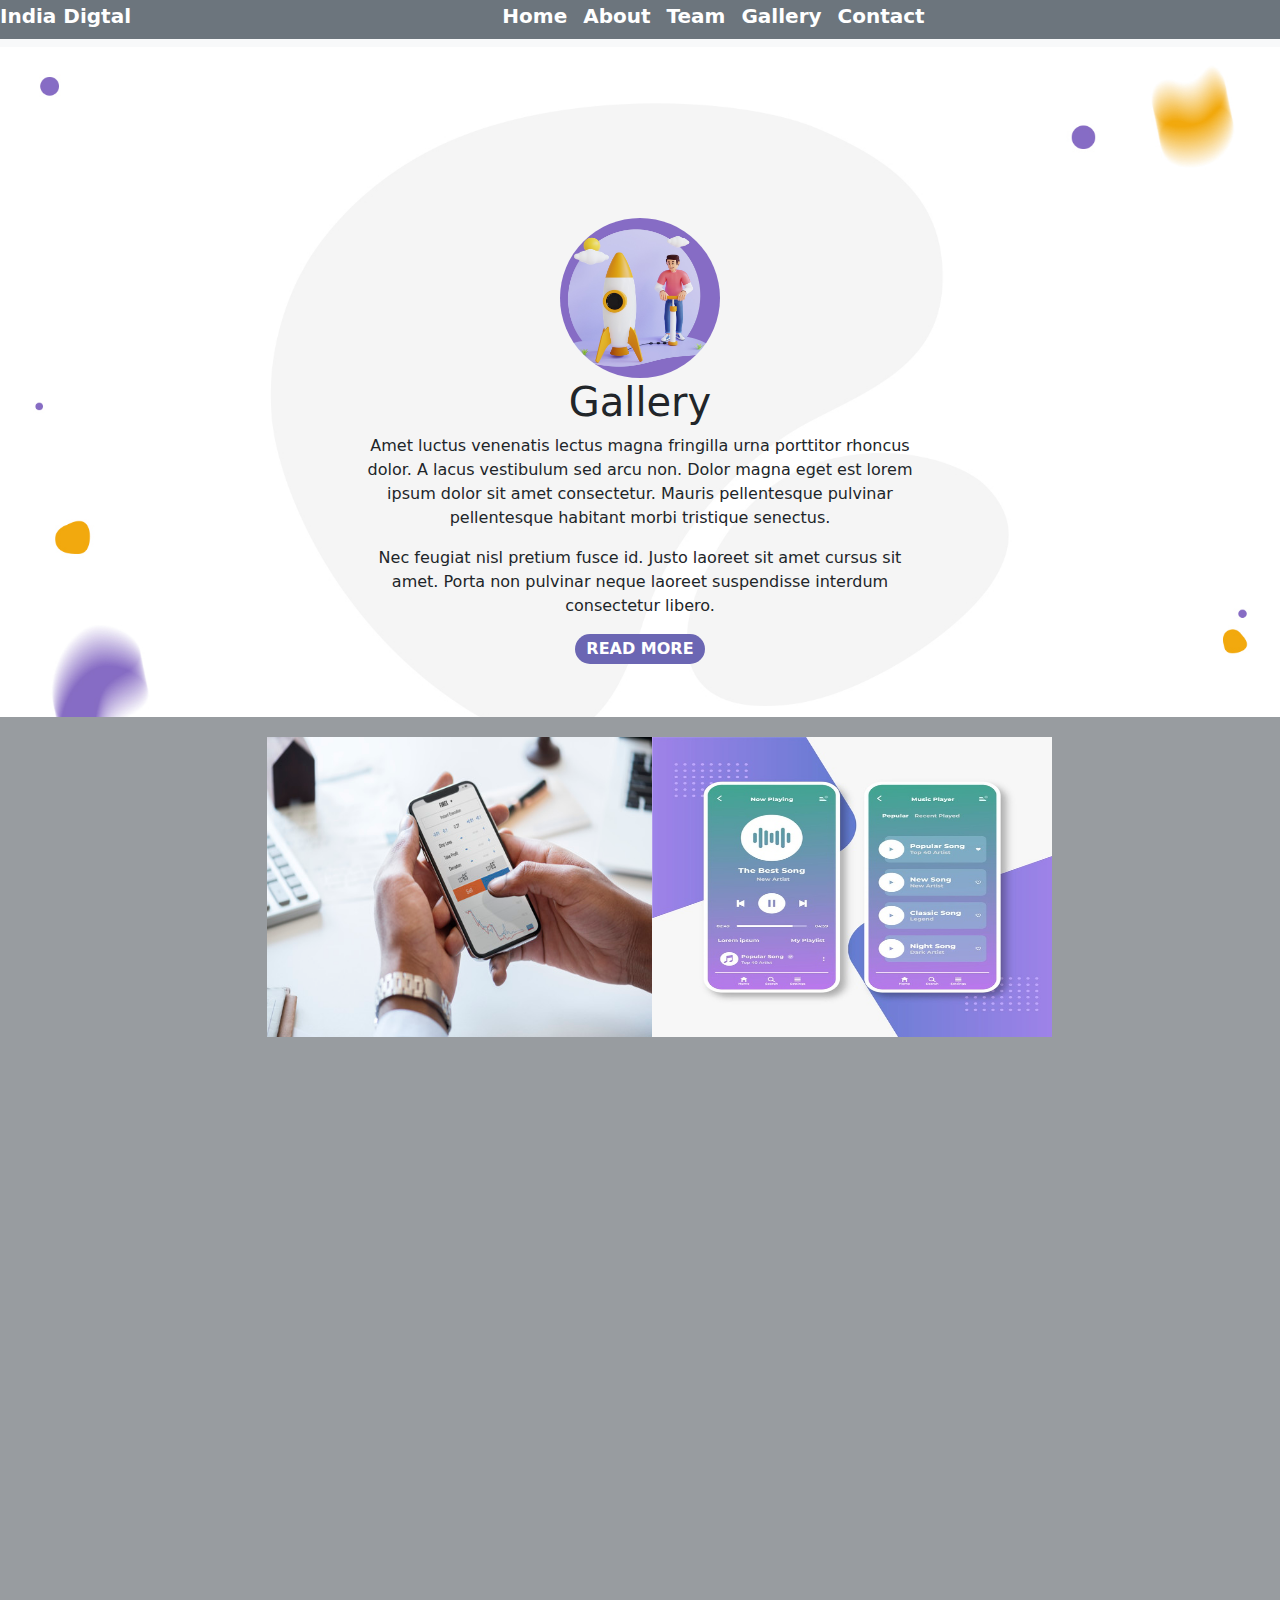
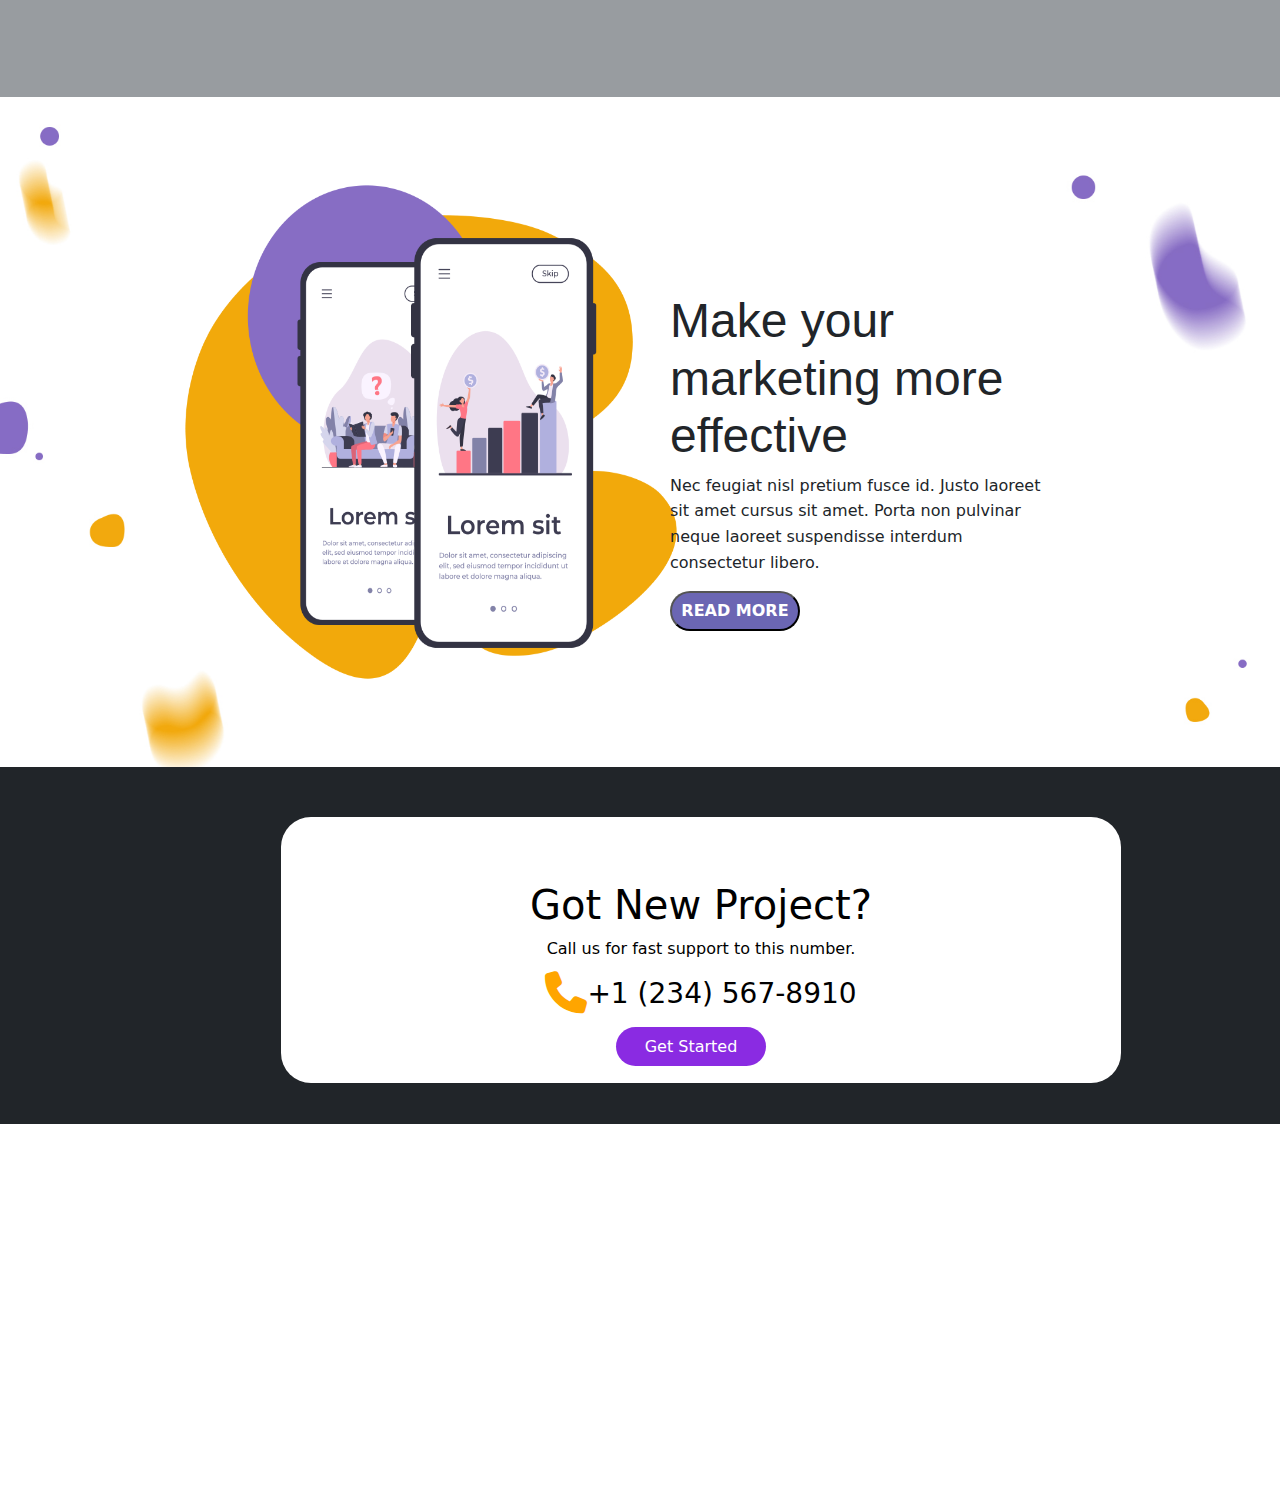
<file: Gallery.html>
<!DOCTYPE html>
<html lang="en">
  <head>
    <meta charset="UTF-8" />
    <meta name="viewport" content="width=device-width, initial-scale=1.0" />
    <title>Gallery</title>
 <!-- ..............Animation link............... -->
 <link href="https://unpkg.com/aos@2.3.1/dist/aos.css" rel="stylesheet">
 <script src="https://unpkg.com/aos@2.3.1/dist/aos.js"></script>


    <!-- ....... Bootstrap link ........ -->
    <link
      href="https://cdn.jsdelivr.net/npm/bootstrap@5.3.3/dist/css/bootstrap.min.css"
      rel="stylesheet"
    />
    <script src="https://cdn.jsdelivr.net/npm/bootstrap@5.3.3/dist/js/bootstrap.bundle.min.js"></script>

    <!-- ..........font link............. -->
    <link
      rel="stylesheet"
      href="https://cdnjs.cloudflare.com/ajax/libs/font-awesome/6.5.2/css/all.min.css"
    />

    <!-- .........CSS link........ -->
    <link rel="stylesheet" href="style.css" />
  </head>
  <body>
    <!-- ...........NAvbar........... -->
    <nav class="navbar navbar-expand-lg bg-body-tertiary">
      <div class="container-fluid bg-secondary">
        <a class="navbar-brand fs-5 fw-bolder text-white" href="#"
          >India Digtal</a
        >
        <button
          class="navbar-toggler"
          type="button"
          data-bs-toggle="collapse"
          data-bs-target="#navbarSupportedContent"
          aria-controls="navbarSupportedContent"
          aria-expanded="false"
          aria-label="Toggle navigation"
        >
          <span class="navbar-toggler-icon"></span>
        </button>
        <div class="collapse navbar-collapse" id="navbarSupportedContent">
          <ul class="navbar-nav me-auto mx-auto mb-2 mb-lg-0">
            <li class="nav-item">
              <a
                class="nav-link active fs-5 fw-bolder text-white"
                aria-current="page"
                href="./index.html"
                >Home</a
              >
            </li>
            <li class="nav-item">
              <a
                class="nav-link active fs-5 fw-bolder text-white"
                aria-current="page"
                href="./About.html"
                >About</a
              >
            </li>

            <li class="nav-item">
              <a
                class="nav-link active fs-5 fw-bolder text-white"
                aria-current="page"
                href="./Team.html"
                >Team</a
              >
            </li>

            <li class="nav-item">
              <a
                class="nav-link active fs-5 fw-bolder text-white"
                aria-current="page"
                href="./Gallery.html"
                >Gallery</a
              >
            </li>
            <li class="nav-item">
              <a
                class="nav-link active fs-5 fw-bolder text-white"
                aria-current="page"
                href="./contact.html"
                >Contact</a
              >
            </li>
            
          </ul>
        </div>
      </div>
    </nav>
    <!-- ...........section1............ -->
    <div class="tsec1">
      <div class="tsub1">
        <img src="Assests/rocket.jpg" id="rocket" alt="" />
        <h1>Gallery</h1>
        <p>
          Amet luctus venenatis lectus magna fringilla urna porttitor rhoncus
          dolor. A lacus vestibulum sed arcu non. Dolor magna eget est lorem
          ipsum dolor sit amet consectetur. Mauris pellentesque pulvinar
          pellentesque habitant morbi tristique senectus.
        </p>
        <p>
          Nec feugiat nisl pretium fusce id. Justo laoreet sit amet cursus sit
          amet. Porta non pulvinar neque laoreet suspendisse interdum
          consectetur libero.
        </p>
        <button id="READ">READ MORE</button>
      </div>
    </div>
    <!-- ...........section2........... -->
    <div class="gsec2">
      <div class="container">
        <div class="row" id="pic1">
          <div class="col-lg-6"   data-aos="flip-left"
        id="man">
            <img
              src="Assests/businessman-checking-stock-market-online_53876-11970.jpg"
              width="400px"
              height="300px"
              alt=""
            />
          </div>
          <div class="col-lg-6" data-aos="zoom-in"  id="man">
            <img
              src="Assests/music-player-app-interface-set_23-2148547854.jpg"
              width="400px"
              height="300px"
              alt=""
            />
          </div>
        </div>
        <div class="row"  data-aos="fade-down" id="pic2">
          <div class="col-lg-6"   id="man">
            <img src="Assests/cxcc.jpg" width="400px" height="300px" alt="" />
          </div>
          <div class="col-lg-6" id="man">
            <img src="Assests/677.jpg" width="400px" height="300px" alt="" />
          </div>
        </div>
        <div class="row" data-aos="flip-left" id="pic3">
          <div class="col-lg-6"   id="man">
            <img src="Assests/vcv.jpg" width="400px" height="300px" alt="" />
          </div>
          <div class="col-lg-6" data-aos="flip-right" id="man">
            <img src="Assests/vcvc.jpg" width="400px" height="300px" alt="" />
          </div>
        </div>
      </div>
    </div>

    <!-- ...........section3........... -->
    <section class="sec3" id="dsec3">
      <div class="contanier">
        <div class="row">
          <div class="col-lg-6" id="mobile">
            <img
              src="Assests/two mobile.png"
              width="500px"
              height="500px"
              alt=""
            />
          </div>
          <div class="col-lg-6" id="mobile1">
            <h1>Make your marketing more effective</h1>
            <p>
              Nec feugiat nisl pretium fusce id. Justo laoreet sit amet cursus
              sit amet. Porta non pulvinar neque laoreet suspendisse interdum
              consectetur libero.
            </p>
            <button class="READ">READ MORE</button>
          </div>
        </div>
      </div>
    </section>

    <!-- ...........section4........... -->

    <div class="sec8 bg-dark" id="project">
      <button class="sec8d">
        <h1>Got New Project?</h1>
        <p>Call us for fast support to this number.</p>
        <h3>
          <i class="fa-solid fa-phone fa-xl" id="call"></i>+1 (234) 567-8910
        </h3>
        <button class="getbtn">Get Started</button>
      </button>
    </div>
    <!-- ...........section5........... -->
    <div class="container-fluid"data-aos="fade-down"
    data-aos-easing="linear"
    data-aos-duration="1500"id="footer ">
      <!-- Footer -->
      <footer
        class="text-center text-lg-start text-white" id="algin"
        style="background-color: #4b0e0e"
      >
        
          <!-- Right -->
        </section>
        <!-- Section: Social media -->

        <!-- Section: Links  -->
        <section class="data">
          <div class="container text-center text-md-start ">
            <!-- Grid row -->
            <div class="row mt-3">
              <!-- Grid column -->
              <div class="col-md-3 col-lg-4 col-xl-3 mx-auto mb-4" >
                <!-- Content -->
                <h6 class="text-uppercase fw-bold mt-3">sun digital marketing </h6>
                <hr
                  class="mb-4 mt-0 d-inline-block mx-auto"
                  style="width: 60px; background-color: #7c4dff; height: 2px"
                />
                <p>
                  Digital marketing is the component of marketing that uses the Internet and online-based digital technologies such as desktop computers, mobile phones, and other digital media and platforms to promote products and services.                  </p>
              </div>
              <!-- Grid column -->

              <!-- Grid column -->
              <div class="col-md-2 col-lg-2 col-xl-2 mx-auto mb-4" >
                <!-- Links -->
                <h6 class="text-uppercase fw-bold  mt-3">Teams</h6>
                <hr
                  class="mb-4 mt-0 d-inline-block mx-auto"
                  style="width: 60px; background-color: #7c4dff; height: 2px"
                />
                <p>
                  <a href="#ROXIE" class="text-white">Creative Leader</a>
                </p>
                <p>
                  <a href="#MIKE" class="text-white">Consultant </a>
                </p>
                <p>
                  <a href="#MATTIE" class="text-white"> Accountant-auditor </a>
                </p>
                <p>
                  <a href="#REYNOLDS" class="text-white">Senior Partner</a>
                </p>
              </div>
              <!-- Grid column -->

              <!-- Grid column -->
              <div class="col-md-3 col-lg-2 col-xl-2 mx-auto mb-4">
                <!-- Links -->
                <h6 class="text-uppercase fw-bold  mt-3" >our team members</h6>
                <hr
                  class="mb-4 mt-0 d-inline-block mx-auto"
                  style="width: 60px; background-color: #7c4dff; height: 2px"
                />
                <p>
                  <a href="#REYNOLDS" class="text-white">NAT REYNOLDS
                   </a>
                </p>
                <p>
                  <a href="#MATTIE" class="text-white">
                    MATTIE SMITH</a>
                </p>
                <p>
                  <a href="#MIKE" class="text-white">MIKE SCOLD</a>
                </p>
                <p>
                  <a href="#ROXIE" class="text-white">ROXIE SWANSON</a>
                </p>
              </div>
              <!-- Grid column -->

              <!-- Grid column -->
              <div class="col-md-4 col-lg-3 col-xl-3 mx-auto mb-md-0 mb-4">
                <!-- Links -->
                <h6 class="text-uppercase fw-bold  mt-3">Contact</h6>
                <hr
                  class="mb-4 mt-0 d-inline-block mx-auto"
                  style="width: 60px; background-color: #7c4dff; height: 2px"
                />
                <p><i class="fas fa-home mr-3"></i> New York, NY 10012, US</p>
                <p><i class="fas fa-envelope mr-3"></i> Sundigital2024@gmail.com</p>
                <p><i class="fas fa-phone mr-3"></i> +1 (234) 567-8910</p>
                <p><i class="fas fa-print mr-3"></i> +1 (234) 567-8919</p>
              </div>
              <!-- Grid column -->
            </div>
            <!-- Grid row -->
          </div>
        </section>
        <!-- Section: Links  -->

        <!-- Copyright -->
        <div
          class="text-center p-3"
          style="background-color: rgba(0, 0, 0, 0.2)"
        >
          © 2020 Copyright:
          <a class="text-white" href="https://mdbootstrap.com/"
            >Ramakrishnan A</a
          >
        </div>
        <!-- Copyright -->
      </footer>
      <!-- Footer -->
    </div> 
  </body>
  <script>
    AOS.init();
  </script>
</html>
</file>
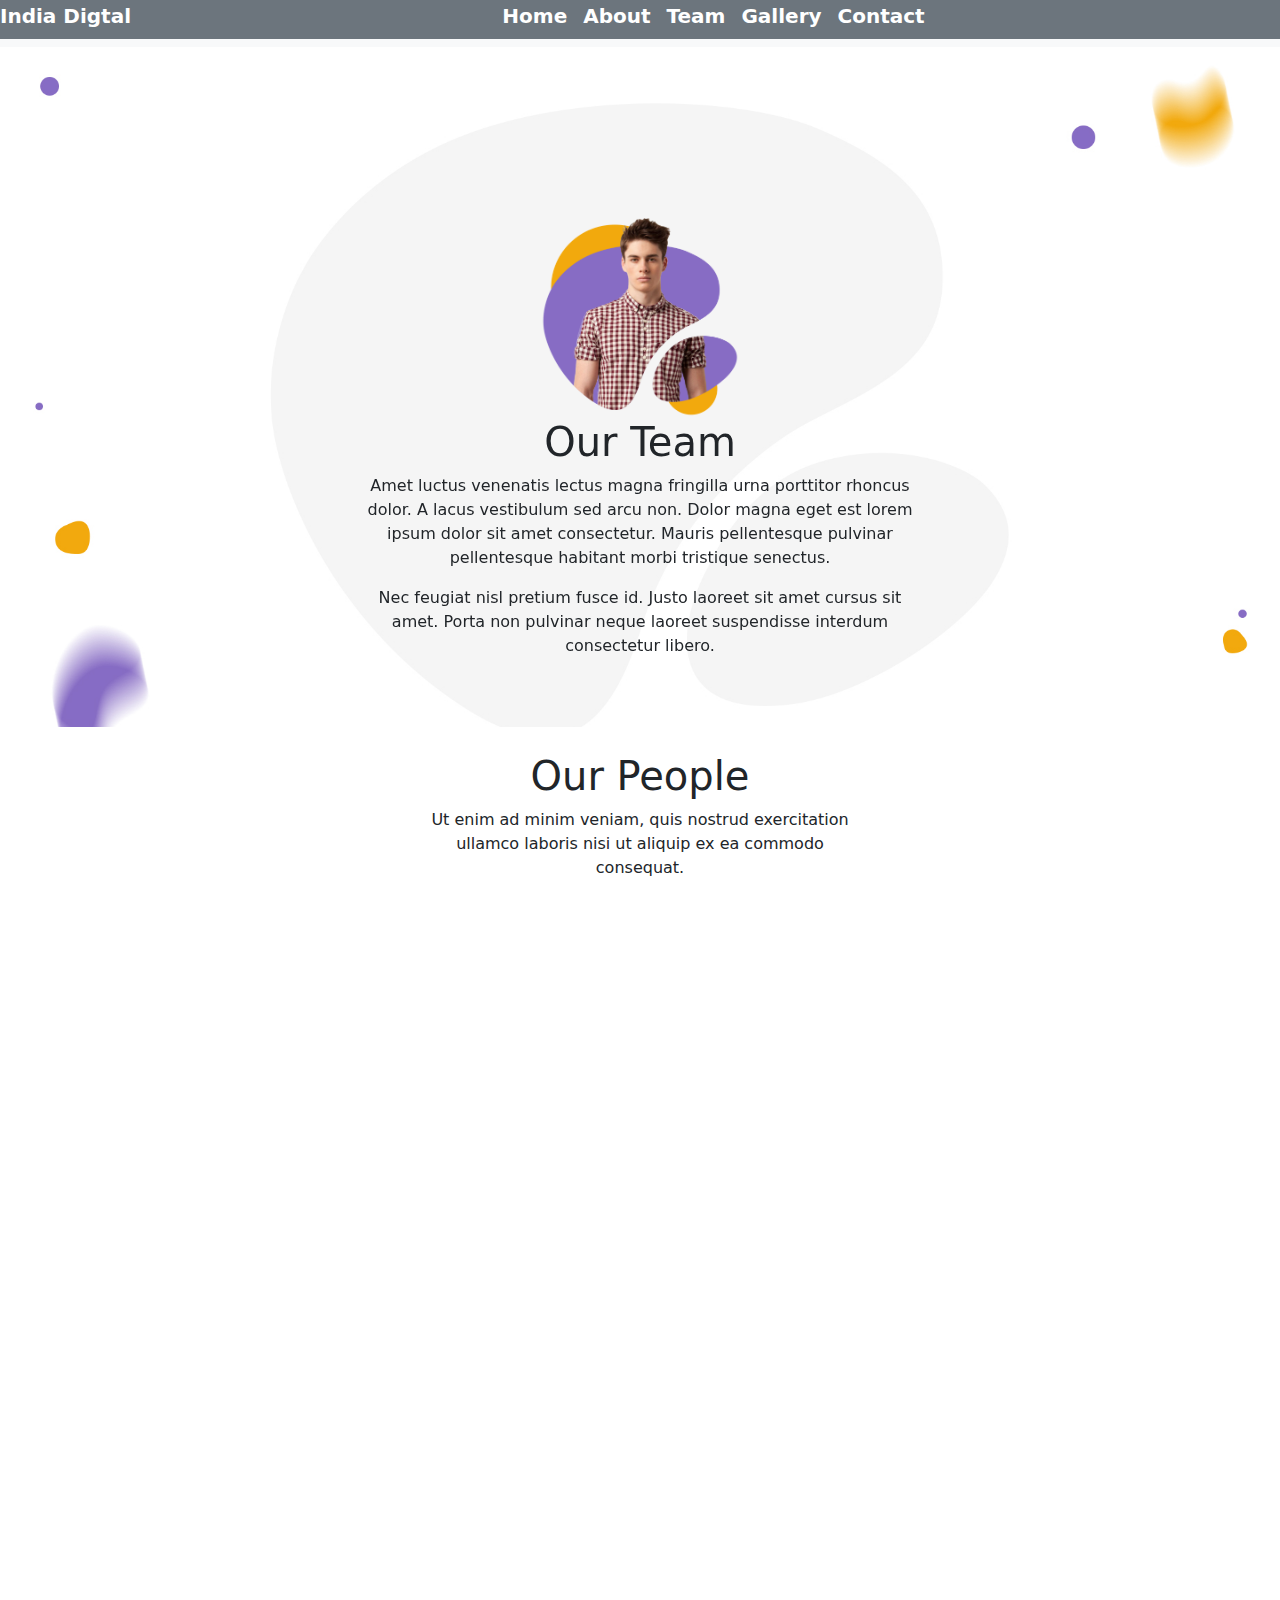
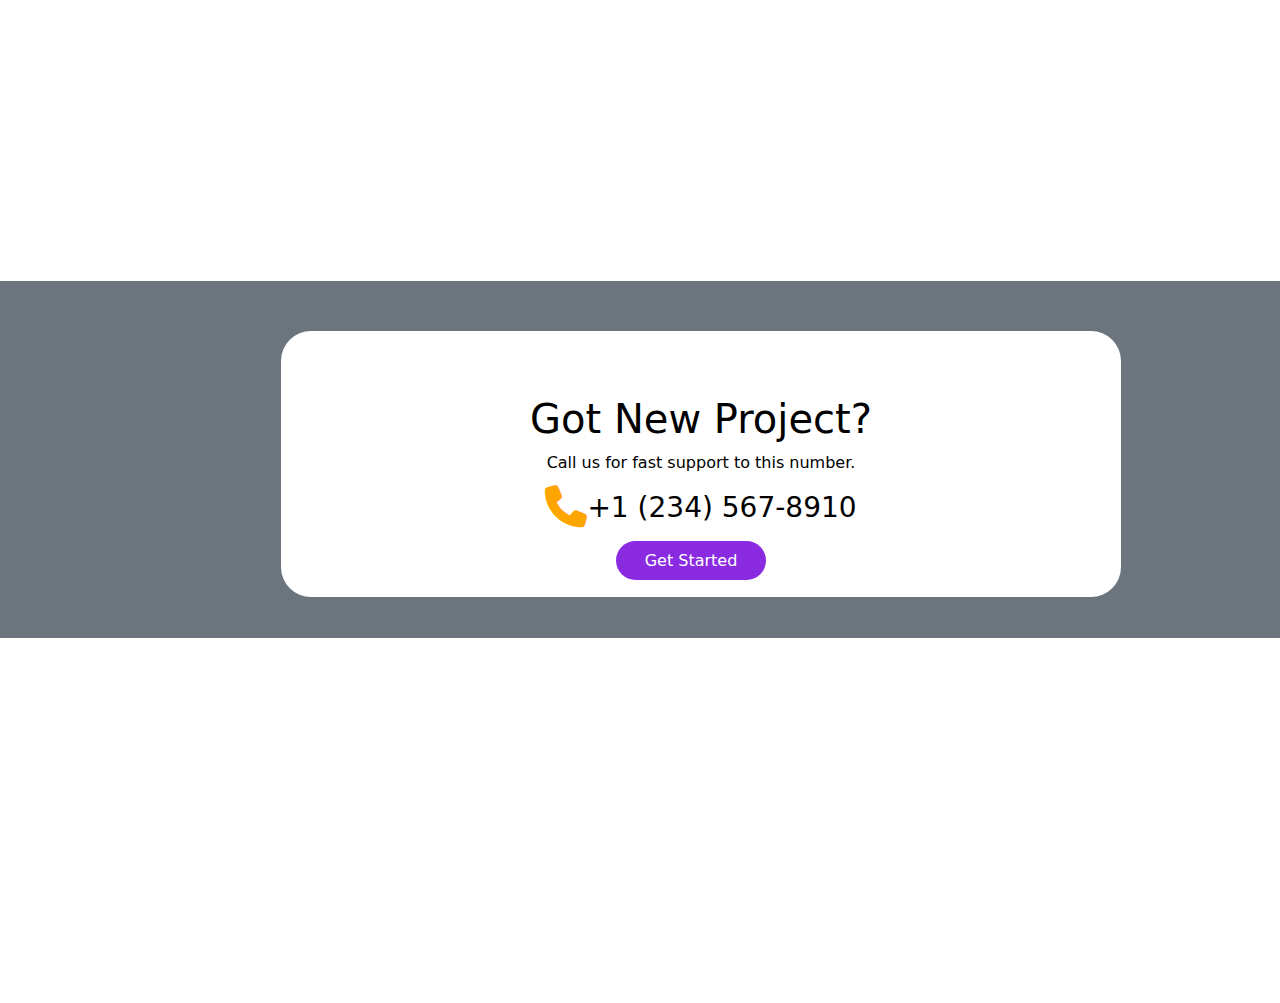
<file: Team.html>
<!DOCTYPE html>
<html lang="en">
  <head>
    <meta charset="UTF-8" />
    <meta name="viewport" content="width=device-width, initial-scale=1.0" />
    <title>Team</title>
 <!-- ..............Animation link............... -->
 <link href="https://unpkg.com/aos@2.3.1/dist/aos.css" rel="stylesheet">
 <script src="https://unpkg.com/aos@2.3.1/dist/aos.js"></script>

    
    <!-- ....... Bootstrap link ........ -->
    <link
      href="https://cdn.jsdelivr.net/npm/bootstrap@5.3.3/dist/css/bootstrap.min.css"
      rel="stylesheet"
    />
    <script src="https://cdn.jsdelivr.net/npm/bootstrap@5.3.3/dist/js/bootstrap.bundle.min.js"></script>

    <!-- ..........font link............. -->
    <link
      rel="stylesheet"
      href="https://cdnjs.cloudflare.com/ajax/libs/font-awesome/6.5.2/css/all.min.css"
    />

    <!-- .........CSS link........ -->
    <link rel="stylesheet" href="style.css" />
  </head>
  <body>
    <!-- ...........NAvbar........... -->
    <nav class="navbar navbar-expand-lg bg-body-tertiary">
      <div class="container-fluid bg-secondary">
        <a class="navbar-brand fs-5 fw-bolder text-white" href="#"
          >India Digtal</a
        >
        <button
          class="navbar-toggler"
          type="button"
          data-bs-toggle="collapse"
          data-bs-target="#navbarSupportedContent"
          aria-controls="navbarSupportedContent"
          aria-expanded="false"
          aria-label="Toggle navigation"
        >
          <span class="navbar-toggler-icon"></span>
        </button>
        <div class="collapse navbar-collapse" id="navbarSupportedContent">
          <ul class="navbar-nav me-auto mx-auto mb-2 mb-lg-0">
            <li class="nav-item">
              <a
                class="nav-link active fs-5 fw-bolder text-white"
                aria-current="page"
                href="./index.html"
                >Home</a
              >
            </li>
            
            <li class="nav-item">
              <a
                class="nav-link active fs-5 fw-bolder text-white"
                aria-current="page"
                href="./About.html"
                >About</a
              >
            </li>
            <li class="nav-item">
              <a
                class="nav-link active fs-5 fw-bolder text-white"
                aria-current="page"
                href="./Team.html"
                >Team</a
              >
            </li>

            <li class="nav-item">
              <a
                class="nav-link active fs-5 fw-bolder text-white"
                aria-current="page"
                href="./Gallery.html"
                >Gallery</a
              >
            </li>
            <li class="nav-item">
              <a
                class="nav-link active fs-5 fw-bolder text-white"
                aria-current="page"
                href="./contact.html"
                >Contact</a
              >
            </li>
           
          </ul>
        </div>
      </div>
    </nav>

    <!-- .............Section1............ -->
    <div class="tsec1">
      <div class="tsub1" data-aos="fade-down">
        <img src="Assests/Team pic1.png" alt="" width="200px" height="200px" />
        <h1>Our Team</h1>
        <p>
          Amet luctus venenatis lectus magna fringilla urna porttitor rhoncus
          dolor. A lacus vestibulum sed arcu non. Dolor magna eget est lorem
          ipsum dolor sit amet consectetur. Mauris pellentesque pulvinar
          pellentesque habitant morbi tristique senectus.
        </p>
        <p>
          Nec feugiat nisl pretium fusce id. Justo laoreet sit amet cursus sit
          amet. Porta non pulvinar neque laoreet suspendisse interdum
          consectetur libero.
        </p>
      </div>
    </div>
    <!-- .............Section2............ -->
    <div class="tsec2">
      <div class="container">
        <div class="row" id="tsub2">
          <h1>Our People</h1>
          <p>
            Ut enim ad minim veniam, quis nostrud exercitation ullamco laboris
            nisi ut aliquip ex ea commodo consequat.
          </p>
        </div>
        <div class="totalpart">
          <div class="part1" data-aos="flip-left" >
            <div class="part11" data-aos="zoom-in"  id="REYNOLDS">
              <img
                src="Assests/ec6da3db-d4a7-cbc8-c959-57cb2f78738d.jpg"
                alt=""
              />
              <h4>NAT REYNOLDS</h4>
              <h6>Senior Partner</h6>
              <p>
                A partner in a law firm, accounting firm, consulting firm, or
                financial firm is a highly ranked position Partnership.
              </p>
            </div>
            <div class="part12" data-aos="zoom-out" >
              <img src="Assests/tyty.jpg" alt="" />
              <h4>BETTY NILSON</h4>
              <h6>Senior Partner</h6>
              <p>
                A partner in a law firm, accounting firm, consulting firm, or
                financial firm is a highly ranked position Partnership.
              </p>
            </div>
            <div class="part13"  data-aos="zoom-in-down" >
              <img src="Assests/gggg.jpg" alt="" />
              <h4>MATTIE SMITH</h4>
              <h6>Financial Director</h6>
              <p>
                A Director of Finance is responsible for the company's long-term
                financial health and growth.
              </p>
            </div>
          </div>
          <div class="part2"data-aos="fade-up"
          data-aos-anchor-placement="bottom-center" >
            <div class="part11" >
              <img src="Assests/ds (1).jpg" alt="" />
              <h4>BETTY NILSON</h4>
              <h6>Chief Accountant</h6>
              <p>
                Manage and oversee the entire accounting team. Conduct necessary
                training to keep the team's skills.
              </p>
            </div>
            <div class="part12" >
              <img src="Assests/hgghgh.jpg" alt="" />
              <h4>BOB ROBERTS</h4>
              <h6>Sales Manager</h6>
              <p>
                A sales manager is responsible for guiding a team of sales
                associates to achieve targets set by an organisation.
              </p>
            </div>
            <div class="part13"  id="MATTIE">
              <img
                src="Assests/bfc62dcf-11dc-f72c-9f80-d5d6784457fc.jpg"
                alt=""
              />
              <h4>MATTIE SMITH</h4>
              <h6>Accountant-auditor</h6>
              <p>
                Accountants are responsible for preparing financial documents,
                monitoring day-to-day bookkeeping.
              </p>
            </div>
          </div>
          <div class="part3"data-aos="fade-up"
          data-aos-duration="3000" >
            <div class="part11" data-aos="fade-down-up">
              <img src="Assests/trtrrt.jpg" id="ROXIE"alt="" />
              <h4>ROXIE SWANSON</h4>
              <h6>Creative Leader</h6>
              <p>
                A style of leadership based upon the concept of working
                cooperatively to develop innovative ideas.
              </p>
            </div>
            <div class="part12"  data-aos="fade-down">
              <img src="Assests/tytyt54.jpg" alt="" />
              <h4>ADRIAN SCOLD</h4>
              <h6>Consultant</h6>
              <p>
                A person who gives professional or expert advice: a consultant
                on business methods.
              </p>
            </div>
            <div class="part13"  data-aos="fade-down-up"id="MIKE">
              <img
                src="Assests/handsome-confident-smiling-man-with-hands-crossed-chest-1.jpg"
                alt=""
              />
              <h4>MIKE SCOLD</h4>
              <h6>Consultant</h6>
              <p>
                A person who gives professional or expert advice: a consultant
                on business methods.
              </p>
            </div>
          </div>
        </div>
      </div>
    </div>
    <!-- .............Section3............ -->
    <div class="sec8 bg-secondary" id="project">
      <button class="sec8d">
        <h1>Got New Project?</h1>
        <p>Call us for fast support to this number.</p>
        <h3>
          <i class="fa-solid fa-phone fa-xl" id="call"></i>+1 (234) 567-8910
        </h3>
        <button class="getbtn">Get Started</button>
      </button>
    </div>
    <!-- .............Section4............ -->
    <div class="container-fluid"data-aos="fade-down"
    data-aos-easing="linear"
    data-aos-duration="1500"id="footer ">
      <!-- Footer -->
      <footer
        class="text-center text-lg-start text-white" id="algin"
        style="background-color: #1b0b0b"
      >
        
          <!-- Right -->
        </section>
        <!-- Section: Social media -->

        <!-- Section: Links  -->
        <section class="data">
          <div class="container text-center text-md-start ">
            <!-- Grid row -->
            <div class="row mt-3">
              <!-- Grid column -->
              <div class="col-md-3 col-lg-4 col-xl-3 mx-auto mb-4" >
                <!-- Content -->
                <h6 class="text-uppercase fw-bold mt-3">sun digital marketing </h6>
                <hr
                  class="mb-4 mt-0 d-inline-block mx-auto"
                  style="width: 60px; background-color: #7c4dff; height: 2px"
                />
                <p>
                  Digital marketing is the component of marketing that uses the Internet and online-based digital technologies such as desktop computers, mobile phones, and other digital media and platforms to promote products and services.                  </p>
              </div>
              <!-- Grid column -->

              <!-- Grid column -->
              <div class="col-md-2 col-lg-2 col-xl-2 mx-auto mb-4" >
                <!-- Links -->
                <h6 class="text-uppercase fw-bold  mt-3">Teams</h6>
                <hr
                  class="mb-4 mt-0 d-inline-block mx-auto"
                  style="width: 60px; background-color: #7c4dff; height: 2px"
                />
                <p>
                  <a href="#ROXIE" class="text-white">Creative Leader</a>
                </p>
                <p>
                  <a href="#MIKE" class="text-white">Consultant </a>
                </p>
                <p>
                  <a href="#MATTIE" class="text-white"> Accountant-auditor </a>
                </p>
                <p>
                  <a href="#REYNOLDS" class="text-white">Senior Partner</a>
                </p>
              </div>
              <!-- Grid column -->

              <!-- Grid column -->
              <div class="col-md-3 col-lg-2 col-xl-2 mx-auto mb-4">
                <!-- Links -->
                <h6 class="text-uppercase fw-bold  mt-3" >our team members</h6>
                <hr
                  class="mb-4 mt-0 d-inline-block mx-auto"
                  style="width: 60px; background-color: #7c4dff; height: 2px"
                />
                <p>
                  <a href="#REYNOLDS" class="text-white">NAT REYNOLDS
                   </a>
                </p>
                <p>
                  <a href="#MATTIE" class="text-white">
                    MATTIE SMITH</a>
                </p>
                <p>
                  <a href="#MIKE" class="text-white">MIKE SCOLD</a>
                </p>
                <p>
                  <a href="#ROXIE" class="text-white">ROXIE SWANSON</a>
                </p>
              </div>
              <!-- Grid column -->

              <!-- Grid column -->
              <div class="col-md-4 col-lg-3 col-xl-3 mx-auto mb-md-0 mb-4">
                <!-- Links -->
                <h6 class="text-uppercase fw-bold  mt-3">Contact</h6>
                <hr
                  class="mb-4 mt-0 d-inline-block mx-auto"
                  style="width: 60px; background-color: #7c4dff; height: 2px"
                />
                <p><i class="fas fa-home mr-3"></i> New York, NY 10012, US</p>
                <p><i class="fas fa-envelope mr-3"></i> Sundigital2024@gmail.com</p>
                <p><i class="fas fa-phone mr-3"></i> +1 (234) 567-8910</p>
                <p><i class="fas fa-print mr-3"></i> +1 (234) 567-8919</p>
              </div>
              <!-- Grid column -->
            </div>
            <!-- Grid row -->
          </div>
        </section>
        <!-- Section: Links  -->

        <!-- Copyright -->
        <div
          class="text-center p-3"
          style="background-color: rgba(0, 0, 0, 0.2)"
        >
          © 2020 Copyright:
          <a class="text-white" href="https://mdbootstrap.com/"
            >Ramakrishnan A</a
          >
        </div>
        <!-- Copyright -->
      </footer>
      <!-- Footer -->
    </div> 
  </body>
  <script>
    AOS.init();
  </script>
</html>
</file>
<file: style.css>
/* ..............hOME.......... */

body {
  overflow-x: hidden;
}
.sub1 {
  background-repeat: no-repeat;
  background-size: cover;
  background-image: url(Assests/sec1\ bg.jpg);
  /* padding-left: 80px;
  padding-right: 50px; */
}
.sec1 {
  background-repeat: no-repeat;
  background-size: cover;
  background-image: url(Assests/sec1\ bg.jpg);
}

#box1 {
  padding: 114px 132px;
}
#box2 {
  margin-top: 50px;
  padding: 97px 126px 0px;
  h1 {
    font-weight: 700;
  }
  p {
    font-size: 17px;
    margin: 20px 0 0;
  }
}
.input {
  width: 250px;
  border: none;
}
.submit {
  border: none;
  color: white;
  background-color: blue;
  border-radius: 30px;
}
.btn {
  display: flex;
  align-items: center;
  gap: 15px;
  width: 359px;
  margin: 20px 0 0;
  background-color: rgba(224, 211, 211, 0.973);
}
.mail {
  margin: 30px 0 0;
}
.num {
  margin-left: 34px;
  font-size: 1.55rem;
  padding: 0px;
  margin-bottom: 13px;
}
.icon {
  position: absolute;
  margin-bottom: 10px;
}
/* .............symbols................. */
.sym {
  margin-top: -40px;
  overflow-x: hidden;
}

#symbols {
  text-align: center;
  padding: 50px;
  margin-left: 98px;
  opacity: 0.4;
}
/* <!-- ............Section2........... --> */
#sec2 {
  color: #111111;
  background-color: #d5dde4;
  overflow-x: hidden;
}
#sec2sub1 {
  padding: 90px 138px;
  line-height: 1.6;
  h1 {
    font-weight: 700;
  }
}
#sec2sub2 {
  padding: 30px;
  display: grid;
}
.button {
  border-radius: 30px;
  background-color: rgb(107, 102, 179);
  color: white;
  text-align: center;
  width: 130px;
  height: 40px;
}

/* .............Section 2................. */

.icon1 {
  margin: 55px 132px 18px;
}
.h6 {
  padding: 0px 68px;
  text-align: center;
}
.idea {
  margin: 55px 132px 18px;
}
.h61 {
  padding: 0px 68px;
  text-align: center;
}
.setting {
  margin: 55px 132px 18px;
}
.h62 {
  padding: 0px 68px;
  text-align: center;
}
.map {
  margin: 55px 132px 18px;
}
.h63 {
  padding: 0px 68px;
  text-align: center;
}
#total {
  background-color: rgb(228, 156, 156);
  border-radius: 115px;
}

/* <!-- ............Section3........... --> */
.sec3 {
  background-repeat: no-repeat;
  background-size: cover;
  overflow-x: hidden;
  background-image: url(Assests/two\ bg.jpg);
}

#mobile {
  padding: 75px 93px;
}
#mobile1 {
  /* padding: 158px 267px 0px 3px; */
  padding: 185px 134px 0px 30px;
  line-height: 1.6;
  h1 {
    font-family: Ubuntu, sans-serif;
    font-weight: 400;
    font-size: 3rem;
  }
  .READ {
    border-radius: 30px;
    background-color: rgb(107, 102, 179);
    color: white;
    text-align: center;
    width: 130px;
    height: 40px;
    font-weight: 700;
  }
}

.subsec3 {
  background-color: skyblue;
  width: 100%;
  height: 240px;
}
.convert {
  background-color: white;
  width: 885px;
  height: auto;
  padding: 18px;
  border-radius: 50px;
  display: flex;
  margin-top: 50px;
  position: absolute;
  margin-left: 292px;
}
.get {
  border-radius: 30px;
  background-color: rgb(107, 102, 179);
  color: white;
  text-align: center;
  width: 130px;
  height: 40px;
  font-weight: 700;
  margin-top: 40px;
  margin-left: 100px;
}
/* <!-- ............Section4........... --> */
.sec4 {
  color: #111111;
  background-color: #d5dde4;
  overflow-x: hidden;
}
#one {
  background-color: white;
  padding: 50px;
  border-radius: 93px;
  h1 {
    color: orange;
  }
}
#two {
  background-color: white;
  padding: 50px;
  border-radius: 93px;
  h1 {
    color: orange;
  }
}
#three {
  background-color: white;
  padding: 50px;
  border-radius: 93px;
  h1 {
    color: orange;
  }
}
#four {
  background-color: white;
  padding: 50px;
  border-radius: 93px;
  h1 {
    color: orange;
  }
}
#number {
  height: 500px;
  width: 677px;
  text-align: center;
  padding: 60px 0px 0px 78px;
  margin-left: 80px;
}
#number2 {
  padding: 33px 46px 0px 90px;
}

/* <!-- ............Section5........... --> */
#he {
  padding: 30px 286px;
  text-align: center;
  background-color: white;
}
#row1 {
  background-color: white;
  column-gap: 20px;
  padding: 10px 50px;
}

#lap {
  background-image: url(Assests/lap.jpg);
  background-size: cover;
  width: 400px;
  height: 300px;
}
#lap:hover {
  transform: scale(0.91);
}
#lap2 {
  background-image: url(Assests/pad.jpg);
  background-size: cover;
  width: 400px;
  height: 300px;
}
#lap2:hover {
  transform: scale(0.91);
}
#lap3 {
  background-image: url(Assests/woman.jpg);
  background-size: cover;
  width: 400px;
  height: 300px;
}
#lap3:hover {
  transform: scale(0.91);
}
/* <!-- ............Section6........... --> */
.sec6 {
  background-color: #d5dde4;
  height: 665px;
}

.digital {
  border: 1px soild red;
  width: 100%;
  height: auto;
  text-align: center;
  p {
    padding: 15px 391px;
  }
}

#extra {
  padding-bottom: 20px;
}
#row8 {
  /* border: 2px solid red; */
  padding: 0px 124px 0px 116px;
  min-height: 200px;
  margin-top: 20px;
}
.idea12 {
  margin: 55px 153px 18px;
}
.setting12 {
  margin: 55px 153px 18px;
}
#srow1 {
  background-color: white;
  border-radius: 85px;
  margin-bottom: 20px;
  h5 {
    margin-top: 20px;
  }
}

.world {
  margin: 55px 122px 18px;
}
.idea12 {
  margin: 55px 122px 18px;
}
.setting12 {
  margin: 55px 122px 18px;
}
.h6 {
  padding: 0px 68px;
  text-align: center;
}
.h61 {
  padding: 0px 68px;
  text-align: center;
  text-transform: uppercase;
}

.h62 {
  padding: 0px 68px;
  text-align: center;
}
/* <!-- ............Section7........... --> */
.sec7 {
  background-repeat: no-repeat;
  background-size: cover;
  background-image: url(Assests/sec7\ bg.jpg);
}
#sec7p {
  /* border: 1px solid red; */
  padding: 92px 146px;
}

.from {
  width: 415px;
  height: 300px;
  background-color: #d5dde4;
  display: flex;
  border-radius: 30px;
}
.email {
  width: 300px;
  height: 26px;
  position: relative;
  top: 33px;
  border-radius: 10px;
  left: -32px;
  border: none;
}
.name {
  width: 300px;
  height: 26px;
  position: relative;
  top: 33px;
  border-radius: 10px;
  left: -47px;
  border: none;
}
.para {
  position: relative;
  left: 20px;
  top: 10px;
  opacity: 0.8;
}
.message {
  position: relative;
  top: 83px;
  right: 439px;
  opacity: 0.8;
}
.mess {
  width: 380px;
  height: 127px;
  border: none;
  border-radius: 20px;
}
.SEO {
  padding: 124px 96px 0px 0px;
}
.submit1 {
  border: none;
  color: white;
  background-color: blue;
  border-radius: 30px;
  position: relative;
  top: 10px;
  left: 172px;
}
/* <!-- ............Section8........... --> */
.sec8 {
  width: 100%;
  height: 357px;
  background-color: orange;
  padding: 50px 281px;
}
.sec8d {
  background-color: white;
  width: 840px;
  height: 266px;
  border: none;
  border-radius: 30px;
}
#call {
  color: orange;
}

.getbtn {
  border: none;
  color: white;
  background-color: blueviolet;
  border-radius: 30px;
  position: relative;
  left: 335px;
  width: 150px;
  height: 39px;
  bottom: 56px;
}

/* <!-- ............Section9........... --> */

.sec9 {
  background-color: #d5dde4;
  height: 497px;
}
.class1 {
  background-color: white;
  border-radius: 30px;
  p {
    padding: 0px 71px;
  }
}
.class2 {
  background-color: white;
  border-radius: 30px;
  margin-left: 20px;
  p {
    padding: 0px 71px;
  }
}

.customers {
  text-align: center;
  padding: 40px 0px 20px 0px;
  row-gap: 10px;
  p {
    padding: 0px 506px;
  }
}
.customers2 {
  display: inline-flex;
  padding: 0px 228px;
}
.girl {
  display: flex;
  margin-left: 62px;
  img {
    border-radius: 50%;
    width: 60px;
    height: 60px;
  }
}
.boy {
  display: flex;
  margin-left: 62px;
  img {
    border-radius: 50%;
    width: 60px;
    height: 60px;
  }
}
.ceo {
  padding: 6px 20px 0px 20px;
  p {
    padding: 0px;
  }
}
.customers3 {
  border: none;
  color: white;
  background-color: blueviolet;
  border-radius: 30px;
  position: relative;
  left: 596px;
  width: 150px;
  height: 39px;
  top: 30px;
}

/* <!-- ............Section10........... --> */
.container-fluid {
  padding: 0px;
  margin-top: -15px;
  overflow-x: hidden;
}

/* ..............TEAM WEBPAGE........ */
.tsec1 {
  background-repeat: no-repeat;
  background-size: cover;
  background-image: url(Assests/Team\ bg.jpg);
}
.tsub1 {
  padding: 171px 361px 53px;
  text-align: center;
}
/* .............section2............ */
#tsub2 {
  text-align: center;
  padding: 25px 332px;
}
.totalpart {
  /* border: 2px solid green; */
  display: grid;
  row-gap: 20px;
  margin-left: 30px;
}
.part1 {
  /* border: 2px soild red; */
  display: flex;
  gap: 20px;
  h6 {
    color: blue;
  }
}
.part2 {
  /* border: 2px soild red; */
  display: flex;
  gap: 20px;
  h6 {
    color: blue;
  }
}
.part3 {
  /* border: 2px soild red; */
  display: flex;
  gap: 20px;
  margin-bottom: 20px;
  h6 {
    color: blue;
  }
}
.part11 {
  /* border: 1px solid red; */
  width: 350px;
  height: 300px;
  border-radius: 30px;
  text-align: center;
  padding: 0px 30px;
  box-shadow: 5px 5px 19px 0 rgba(0, 0, 0, 0.15);
  img {
    width: 150px;
    height: 150px;
    border-radius: 50%;
  }
}
.part12 {
  /* border: 1px solid red; */
  width: 350px;
  height: 300px;
  border-radius: 30px;
  text-align: center;
  padding: 0px 30px;
  box-shadow: 5px 5px 19px 0 rgba(0, 0, 0, 0.15);

  img {
    width: 150px;
    height: 150px;
    border-radius: 50%;
  }
}
.part13 {
  /* border: 1px solid red; */
  width: 350px;
  height: 300px;
  border-radius: 30px;
  text-align: center;
  padding: 0px 30px;
  box-shadow: 5px 5px 19px 0 rgba(0, 0, 0, 0.15);

  img {
    width: 150px;
    height: 150px;
    border-radius: 50%;
  }
}
/* .........Gallery......... */
#rocket {
  width: 160px;
  height: 160px;
  border-radius: 50%;
}

#READ {
  border-radius: 30px;
  background-color: rgb(107, 102, 179);
  color: white;
  text-align: center;
  width: 130px;
  height: 30px;
  font-weight: 600;
  border: none;
}
.gsec2 {
  background-color: #989ca0;
  padding: 20px 255px;
}
#pic2 {
  margin-top: 20px;
}
#man:hover {
  opacity: 0.6;
  transition: 0.3s;
}

#pic3 {
  margin-top: 20px;
}
#dsec3 {
  padding: 10px 100px;
}
/* .........Contact......... */

.csec5 {
  background-color: #e6eef5;
}
.csub1 {
  text-align: center;
  padding: 30px;
}

.csub2 {
  padding: 40px 145px;
}
#csub3 {
  border: 1px soid red;
  width: 400px;
  height: 300px;
}
#part11 {
  /* border: 1px solid red; */
  width: 350px;
  height: 209px;
  border-radius: 30px;
  text-align: center;
  padding: 0px 30px;
  background-color: white;
  box-shadow: 5px 5px 19px 0 rgba(0, 0, 0, 0.15);
  h6 {
    color: blue;
  }
}
.mailicon {
  margin-top: 38px;
  margin-bottom: 20px;
}
/* .........About.......... */

.asec2 {
  margin-top: 65px;
}

/* ..........Media Query Response....... */
@media screen and (max-width: 575px) {
  .sub1 {
    background-position: right;
  }

  #box1 {
    padding: 30px 30px;
    text-align: center;
    img {
      width: 300px;
      height: 300px;
    }
  }

  #box2 {
    text-align: center;
    padding: 2px 23px;
    margin-top: 0px;
    p {
      font-size: 15px;
      font-size: 15px;
      padding: 0px 20px 18px;
    }
  }
  .btn {
    width: 350px !important;
    margin: auto;
  }

  .icon {
    position: relative;
  }
  .num {
    margin-left: 0px;
    font-size: 1.3rem;
    margin-bottom: 7px;
  }
  /* .............symbols................. */
  .sym {
    margin-top: 0px;
  }
  #symbols {
    margin-left: auto;
    margin-right: auto;
    gap: 25px;
  }

  #sec2sub1 {
    padding: 20px 35px;
    text-align: center;
  }
  /* //Section 2 //  */
  .icon1 {
    text-align: center;
  }
  .idea {
    text-align: center;
  }
  .setting {
    text-align: center;
  }
  .map {
    text-align: center;
  }
  /* .............Section 3................. */
  #mobile {
    padding: 0px !important;
    text-align: center;
    img {
      width: 350px;
      height: auto;
      padding: 20px;
      margin-left: 25px;
    }
  }

  #mobile1 {
    padding: 0px;
    text-align: center;
    h1 {
      padding: 10px 30px;
      font-size: 2rem;
    }
    p {
      padding: 0px 34px;
    }
    .READ {
      margin-bottom: 15px;
    }
  }
  #total {
    border-radius: 0px;
  }
  .subsec3 {
    height: 272px;
  }
  .convert {
    display: block;
    width: 300px;
    margin: auto;
    text-align: center;
    position: relative;
    top: 30px;
    border-radius: 98px;
    padding: 0px;
    h1 {
      padding: 15px 40px 0px;
      margin-top: 10px;
    }
  }

  .get {
    margin-top: 13px;
    margin-left: 0px;
    margin-bottom: 20px;
  }
  /* .............Section 4................. */

  #number {
    width: 350px;
    margin: auto;
    margin-top: 20px;
    padding: 0px;
    row-gap: 15px;
    height: auto;
  }
  #number2 {
    padding: 30px;
    text-align: center;
    img {
      width: 300px;
      height: auto;
    }
  }

  /* .............Section 5................. */
  #he {
    padding: 0px;
    background-color: white;
    margin-top: 30px;
    p {
      padding: 10px 30px;
    }
  }
  #row1 {
    padding: 0px 25px;
    margin: auto;
    row-gap: 10px;
    justify-content: center;
  }
  /* .............section6........... */
  .world {
    text-align: center;
  }
  .idea12 {
    text-align: center;
  }
  .setting12 {
    text-align: center;
  }
  .digital {
    p {
      padding: 0px;
    }
  }
  .sec6 {
    margin-top: 20px;
    height: auto;
  }
  #row8 {
    padding: 0px;
    margin: auto;
    margin-top: 20px;
  }
  #srow11 {
    margin-bottom: 20px;
    .idea {
      margin: 55px 159px 18px !important;
    }
  }

  /* .............section7........... */
  #sec7p {
    padding: 0px;
    text-align: center;
    margin-top: 40px;
    img {
      width: 300px;
      height: auto;
    }
  }
  .SEO {
    padding: 3px;
  }
  .para {
    position: relative;
    left: 15px;
  }

  .from {
    width: 300px;
    display: block;
    height: 331px;
    margin: auto;
    margin-bottom: 15px;
  }
  .email {
    width: 235px;
    height: 26px;
    position: relative;
    top: 0px;
    left: 10px;
  }
  .name {
    width: 235px;
    height: 26px;
    position: relative;
    top: 0px;
    left: 10px;
  }
  .message {
    position: static;
    margin-left: 17px;
    margin-top: 10px;
  }
  .mess {
    width: 275px;
    height: 95px;
    position: relative;
    right: 7px;
    bottom: 10px;
  }
  .submit1 {
    position: relative;
    left: 93px;
    top: 7px;
    width: 100px;
  }

  /* .............section8........... */
  .sec8 {
    padding: 10px;
    text-align: center;
  }
  .sec8d {
    width: 300px;
    margin: 30px 04px;
  }
  .getbtn {
    bottom: 83px;
    left: 10px;
  }

  /* .............section9........... */

  .sec9 {
    height: auto;
    padding-bottom: 20px;
  }
  .customers {
    padding: 13px;
    p {
      padding: 0px 10px;
    }
  }
  .customers2 {
    display: block;
    padding: 0px 30px 15px;
  }
  .class2 {
    margin-left: 0px;
    margin-top: 20px;
  }
  .customers3 {
    position: relative;
    left: 121px;
    top: 10px;
  }
  /* ..............TEAM WEBPAGE........ */
  .tsub1 {
    padding: 15px;
  }
  #tsub2 {
    padding: 0px;
  }
  .totalpart {
    justify-content: center;
    margin-left: 0px;
  }
  .part1 {
    display: block;
    margin: auto;

    #part11 {
      padding: 10px;
      margin-top: 20px;
      width: -webkit-fill-available;
    }
    .part12 {
      padding: 10px;
      margin-top: 20px;
    }
    .part13 {
      padding: 10px;
      margin-top: 20px;
    }
  }
  .part2 {
    display: block;

    .part11 {
      padding: 10px;
      margin-top: 20px;
    }
    .part12 {
      padding: 10px;
      margin-top: 20px;
    }
    .part13 {
      padding: 10px;
      margin-top: 20px;
    }
  }
  .part3 {
    display: block;
    .part11 {
      padding: 10px;
      margin-top: 20px;
    }
    .part12 {
      padding: 10px;
      margin-top: 20px;
    }
    .part13 {
      padding: 10px;
      margin-top: 20px;
    }
  }

  /* ........GALLERY......... */
  .gsec2 {
    text-align: center;
    padding: 20px;
  }
  #man {
    img {
      width: 320px !important;
    }
  }
  #pic1 {
    margin-top: 20px;
    gap: 20px;
  }
  #pic2 {
    margin-top: 20px;
    gap: 20px;
  }
  #pic3 {
    margin-top: 20px;
    gap: 20px;
  }
  #dsec3 {
    padding: 0px;
  }

  /* ............Contact.......... */

  .csub1 {
    padding: 30px 30px 0px;
  }
  .csub2 {
    padding: 20px 18px;
  }
  .csec5 {
    margin-top: 20px;
  }
}
</file>
